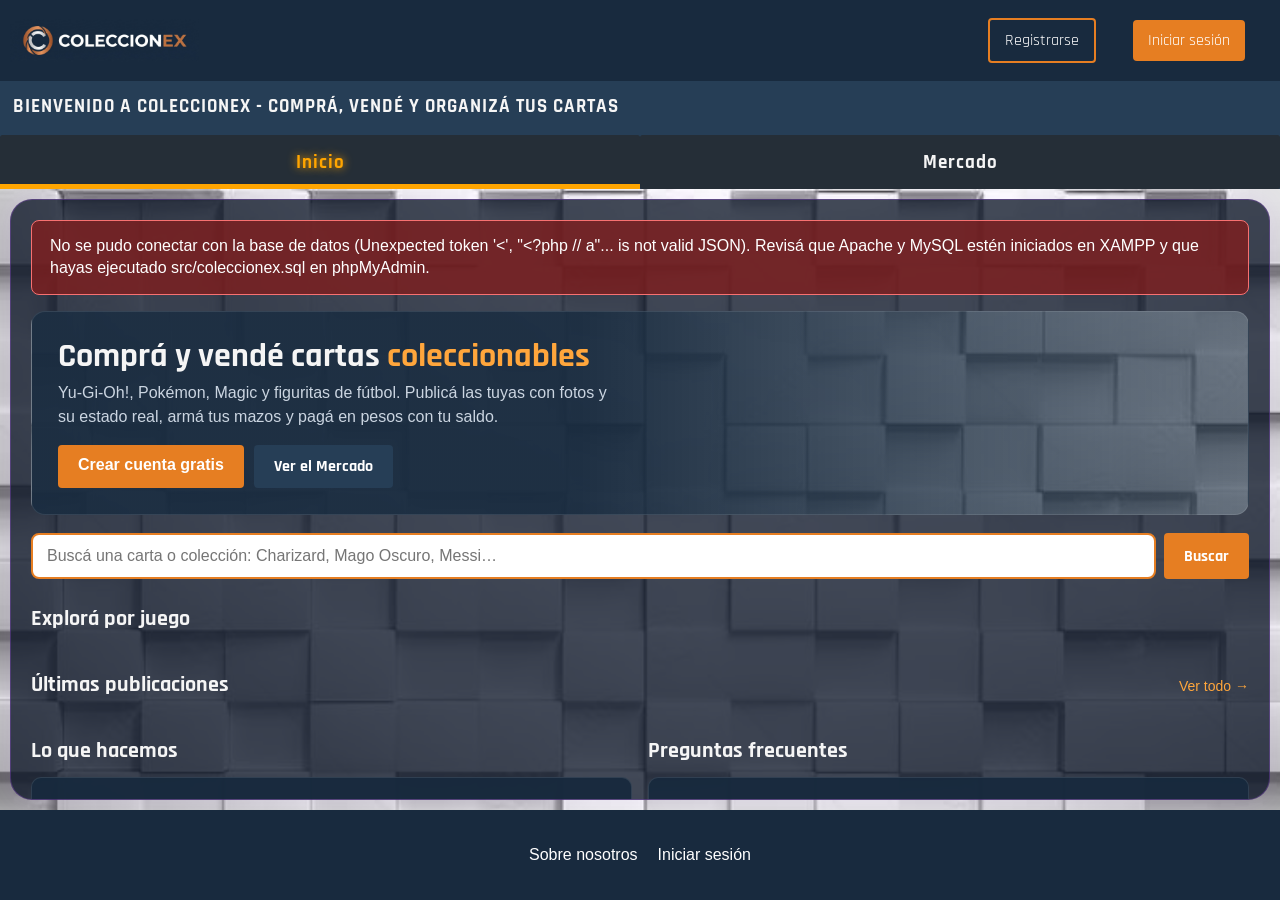
<file: index.html>
<!DOCTYPE html>
<html lang="es">
<head>
    <meta charset="UTF-8">
    <meta name="viewport" content="width=device-width, initial-scale=1.0">
    <title>Coleccionex</title>
    <!-- Tipografia unica de la pagina (titulos) -->
    <link rel="preconnect" href="https://fonts.googleapis.com">
    <link href="https://fonts.googleapis.com/css2?family=Rajdhani:wght@500;700&display=swap" rel="stylesheet">
    <link rel="stylesheet" href="css/Estilos.css">

</head>
<!-- La clase del body cambia a "cliente" o "visitante" segun haya sesion (lo hace app.js) -->
<body class="visitante">
    <div id="contenedor-padre">
        <div id="encabezado">
            <img src="imagenes/imagen_logo.jpg" alt="Logo de Coleccionex">
            <div class="encabezado-derecha">
                <!-- Visitante -->
                <a class="acceso-usuario acceso-secundario solo-visitante" href="paginas/registro.html">Registrarse</a>
                <a class="acceso-usuario solo-visitante" href="paginas/sesion.html">Iniciar sesión</a>
                <!-- Cliente: saldo en pesos (al tocarlo lleva a cargar saldo) -->
                <button type="button" class="chip-saldo solo-cliente" id="btn-saldo" title="Cargar saldo">
                    <small>Tu saldo</small>
                    <strong id="saldo">$ 0,00</strong>
                </button>
                <button type="button" class="acceso-usuario solo-cliente" id="btn-salir">Cerrar sesión</button>
            </div>
        </div>
        <div id="panel-menu">
            <div id="texto-panel">
                <span class="solo-cliente">PANEL DE CLIENTE - BIENVENIDO <span id="saludo">USUARIO</span></span>
                <span class="solo-visitante">BIENVENIDO A COLECCIONEX - COMPRÁ, VENDÉ Y ORGANIZÁ TUS CARTAS</span>
            </div>
            <nav id="menu">
                    <button class="nav-btn activo" data-target="inicio"> Inicio
                    </button>

                    <button class="nav-btn solo-cliente" data-target="perfil"> Mi perfil
                    </button>

                    <button class="nav-btn solo-cliente" data-target="cartas"> Mis cartas / mazos
                    </button>

                    <button class="nav-btn" data-target="mercado"> Mercado
                    </button>

                    <button class="nav-btn solo-cliente" data-target="historial"> Historial
                    </button>

                    <!-- Solo lo ve una cuenta con rol "admin" -->
                    <button class="nav-btn solo-admin" data-target="admin"> Administración
                    </button>
            </nav>
        </div>
        <div id="cuerpo">

            <!-- ================= INICIO ================= -->
            <section id="inicio" class="seccion activa">
                <!-- Aviso si no se puede hablar con PHP (por ejemplo, si se abrio con doble clic) -->
                <div class="aviso-error" id="aviso-conexion" hidden></div>

                <!-- Aviso para completar el perfil antes de comprar -->
                <div class="aviso" id="aviso-perfil" hidden>
                    <span>Completá tu <strong>nombre y teléfono</strong> en Mi perfil para poder comprar y cargar saldo.</span>
                    <button type="button" class="boton" data-ir="perfil">Completar perfil</button>
                </div>

                <!-- Portada: visitante -->
                <div class="portada solo-visitante">
                    <div>
                        <h2>Comprá y vendé cartas <span>coleccionables</span></h2>
                        <p>Yu-Gi-Oh!, Pokémon, Magic y figuritas de fútbol. Publicá las tuyas con fotos y su estado real,
                            armá tus mazos y pagá en pesos con tu saldo.</p>
                        <div class="botones-portada">
                            <a class="boton boton-grande" href="paginas/registro.html">Crear cuenta gratis</a>
                            <button type="button" class="boton boton-grande boton-secundario" data-ir="mercado">Ver el Mercado</button>
                        </div>
                    </div>
                </div>

                <!-- Portada: cliente -->
                <div class="portada solo-cliente">
                    <div>
                        <h2 id="titulo-bienvenida">¡Hola!</h2>
                        <p id="resumen-bienvenida">Cargando…</p>
                    </div>
                    <div class="saldo-grande">
                        <small>Saldo disponible</small>
                        <strong id="saldo-inicio">$ 0,00</strong>
                    </div>
                </div>

                <!-- Buscador: lleva al Mercado con lo que se escribió -->
                <form class="buscador" id="buscador-inicio">
                    <input type="search" name="q" placeholder="Buscá una carta o colección: Charizard, Mago Oscuro, Messi…">
                    <button type="submit" class="boton boton-grande">Buscar</button>
                </form>

                <!-- Accesos rapidos (solo cliente) -->
                <div class="solo-cliente">
                    <h3 class="subtitulo-caja">¿Qué querés hacer?</h3>
                    <div class="accesos">
                        <button type="button" class="acceso btn-publicar">
                            <span class="icono-acceso">+</span>
                            <strong>Publicar carta</strong>
                            <span>Subí una foto y ponela a la venta</span>
                        </button>
                        <button type="button" class="acceso" data-ir="mercado">
                            <span class="icono-acceso">$</span>
                            <strong>Comprar</strong>
                            <span>Buscá en el Mercado</span>
                        </button>
                        <button type="button" class="acceso" id="acceso-saldo">
                            <span class="icono-acceso">↑</span>
                            <strong>Cargar saldo</strong>
                            <span>Mercado Pago, Ualá o Naranja X</span>
                        </button>
                        <button type="button" class="acceso" data-ir="cartas">
                            <span class="icono-acceso">▦</span>
                            <strong>Mis mazos</strong>
                            <span>Organizá tu inventario</span>
                        </button>
                    </div>
                </div>

                <h3 class="subtitulo-caja">Explorá por juego</h3>
                <div class="juegos" id="lista-juegos"></div>

                <h3 class="subtitulo-caja">Últimas publicaciones <button type="button" class="enlace boton-texto" data-ir="mercado">Ver todo →</button></h3>
                <div class="box" id="lista-ultimas"></div>

                <div class="dos-columnas">
                    <div>
                        <h3 class="subtitulo-caja">Lo que hacemos</h3>
                        <div class="caja-oscura">
                            <ul class="lista-ventajas">
                                <li>Cada publicación tiene foto, estado, año, colección, medidas y peso.</li>
                                <li>Pagás con tu saldo en pesos: lo cargás con la billetera que uses.</li>
                                <li>El vendedor recibe el pago al instante (menos 5% de comisión).</li>
                                <li>Si algo no coincide con lo publicado, podés reportar al vendedor.</li>
                                <li>Todas tus compras y ventas quedan en tu historial.</li>
                            </ul>
                        </div>
                    </div>
                    <div>
                        <h3 class="subtitulo-caja">Preguntas frecuentes</h3>
                        <div class="caja-oscura faq">
                            <details>
                                <summary>¿Cómo vendo una carta?</summary>
                                <p>Creá tu cuenta, tocá "Publicar carta", subí una foto y completá estado, año, colección, medidas, peso y precio.</p>
                            </details>
                            <details>
                                <summary>¿Cómo pago?</summary>
                                <p>Con el saldo de tu cuenta. Lo cargás desde Mi perfil con Mercado Pago, Ualá o Naranja X.</p>
                            </details>
                            <details>
                                <summary>¿Qué significa cada estado?</summary>
                                <p>Nuevo: sin uso. Casi nuevo: impecable, quizás sacada del sobre. Muy bueno y Bueno: detalles mínimos o leves.
                                    Usado: marcas de juego visibles. Dañado: dobleces o roturas.</p>
                            </details>
                            <details>
                                <summary>¿Qué pasa si la carta no está como decía?</summary>
                                <p>Desde el detalle de la carta podés reportar al vendedor. Un administrador revisa el caso y puede suspender la cuenta.</p>
                            </details>
                        </div>
                    </div>
                </div>
            </section>

            <!-- ================= MI PERFIL ================= -->
            <section id="perfil" class="seccion">
                <div class="perfil-grilla">
                    <div class="perfil-columna">
                        <div class="caja-oscura">
                            <div class="perfil-cabecera">
                                <div class="avatar" id="perfil-avatar">?</div>
                                <div>
                                    <h2 id="perfil-nombre">Mi perfil</h2>
                                    <p class="pista" id="perfil-usuario"></p>
                                    <p class="perfil-descripcion" id="perfil-descripcion"></p>
                                </div>
                                <button type="button" class="boton boton-secundario" id="btn-editar-perfil">Editar perfil</button>
                            </div>
                            <div class="perfil-datos">
                                <div class="dato"><strong id="dato-cartas">0</strong>cartas en inventario</div>
                                <div class="dato"><strong id="dato-venta">0</strong>publicadas</div>
                                <div class="dato"><strong id="dato-ventas">0</strong>ventas realizadas</div>
                                <div class="dato"><strong id="dato-compras">0</strong>compras</div>
                            </div>

                            <!-- Editar perfil (se muestra al tocar "Editar perfil") -->
                            <form class="form-perfil" id="form-perfil" hidden>
                                <div class="grilla-campos">
                                    <label class="campo"><span>Nombre <span class="obligatorio">*</span></span>
                                        <input type="text" name="nombre" maxlength="80" required autocomplete="given-name"></label>
                                    <label class="campo"><span>Apellido (opcional)</span>
                                        <input type="text" name="apellido" maxlength="80" autocomplete="family-name"></label>
                                    <label class="campo"><span>Teléfono <span class="obligatorio">*</span></span>
                                        <input type="tel" name="telefono" maxlength="30" required placeholder="299 400-1122" autocomplete="tel"></label>
                                    <label class="campo"><span>Correo <span class="obligatorio">*</span></span>
                                        <input type="email" name="correo" required autocomplete="email"></label>
                                    <label class="campo ancho-total"><span>Sobre mí (opcional)</span>
                                        <textarea name="descripcion" maxlength="300" placeholder="Contá qué coleccionás…"></textarea></label>
                                </div>
                                <div class="acciones-form">
                                    <button type="submit" class="boton boton-grande">Guardar cambios</button>
                                    <button type="button" class="boton boton-grande boton-secundario" id="btn-cancelar-perfil">Cancelar</button>
                                </div>
                                <p class="mensaje" id="mensaje-perfil"></p>
                            </form>
                        </div>

                        <div class="caja-oscura">
                            <h3 class="subtitulo-caja" style="margin-top:0">Últimas actividades
                                <button type="button" class="enlace boton-texto" data-ir="historial">Ver todo →</button></h3>
                            <ul class="lista-movimientos" id="lista-actividades"></ul>
                        </div>
                    </div>

                    <!-- Cargar saldo -->
                    <div class="caja-oscura" id="caja-saldo">
                        <h3 class="subtitulo-caja" style="margin-top:0">Cargar saldo</h3>
                        <p class="pista">Saldo actual</p>
                        <div class="precio-grande" id="saldo-perfil">$ 0,00</div>
                        <form id="form-saldo">
                            <p class="pista">Método de pago</p>
                            <div class="metodos">
                                <label class="metodo"><input type="radio" name="metodo" value="Mercado Pago" checked><span>Mercado Pago</span></label>
                                <label class="metodo"><input type="radio" name="metodo" value="Ualá"><span>Ualá</span></label>
                                <label class="metodo"><input type="radio" name="metodo" value="Naranja X"><span>Naranja X</span></label>
                            </div>
                            <label class="campo"><span>Monto en pesos</span>
                                <input type="number" name="monto" min="500" max="1000000" step="0.01" placeholder="Mínimo $ 500" required></label>
                            <div class="montos-rapidos" id="montos-rapidos">
                                <button type="button" data-monto="5000">$ 5.000</button>
                                <button type="button" data-monto="10000">$ 10.000</button>
                                <button type="button" data-monto="50000">$ 50.000</button>
                                <button type="button" data-monto="100000">$ 100.000</button>
                            </div>
                            <button type="submit" class="boton boton-grande" style="width:100%">Cargar saldo</button>
                            <p class="pista">Proyecto escolar: el pago es simulado, no se cobra dinero real.</p>
                            <p class="mensaje" id="mensaje-saldo"></p>
                        </form>
                    </div>
                </div>
            </section>

            <!-- ================= MIS CARTAS / MAZOS ================= -->
                <section id="cartas" class="seccion">
                    <div id="estilos-cartas">
                        <div id="mazos"><!-- 1 lateral izquierda, ocupa todo el largo del cuerpo pero menos de la mitad del ancho del cuerpo-->
                            <div class="texto-titulo">MIS MAZOS</div>
                            <!-- Formulario para crear un mazo nuevo -->
                            <form id="form-mazo" class="form-linea">
                                <input type="text" name="nombre" placeholder="Nombre del mazo nuevo" maxlength="60" required>
                                <button type="submit" class="boton">Crear</button>
                            </form>
                            <p class="mensaje" id="mensaje-mazo"></p>
                            <!-- Aca JavaScript dibuja un .coleccion-mazos por cada mazo -->
                            <div class="contenido-caja" id="lista-mazos"></div>

                        </div>
                        <div id="detalles-mazo">
                            <div class="texto-titulo">DETALLES DEL MAZO</div>
                            <div class="contenido-caja" id="contenido-detalle"></div>

                        </div>
                        <div id="historial-cartas">
                            <div class="texto-titulo titulo-con-boton">
                                <span id="total-cartas">MI INVENTARIO</span>
                                <button type="button" class="boton btn-publicar">+ Subir carta</button>
                            </div>
                            <!-- .box = contenedor, JavaScript agrega un .card-box por carta -->
                            <div class="contenido-caja">
                                <div class="box" id="lista-inventario"></div>
                            </div>

                        </div>
                        <div id="cartas-sin-mazo">
                            <div class="texto-titulo">CARTAS SIN MAZOS</div>
                            <div class="contenido-caja">
                                <div class="box box-columna" id="lista-sin-mazo"></div>
                            </div>

                        </div>
                    </div>
                </section>

            <!-- ================= MERCADO ================= -->
                <section id="mercado" class="seccion">
                    <div class="mercado-cabecera">
                        <div>
                            <h2 class="titulo-seccion">Mercado</h2>
                            <p class="subtitulo-seccion">Cartas publicadas por la comunidad. Precios en pesos argentinos.</p>
                        </div>
                        <button type="button" class="boton boton-grande btn-publicar">+ Publicar carta</button>
                    </div>

                    <!-- Filtros: cada cambio vuelve a pedir las publicaciones a PHP -->
                    <form class="filtros" id="filtros">
                        <input type="search" name="q" placeholder="Buscar por nombre o colección…">
                        <select name="juego" id="filtro-juego">
                            <option value="">Todos los juegos</option>
                        </select>
                        <select name="coleccion" id="filtro-coleccion">
                            <option value="">Todas las colecciones</option>
                        </select>
                        <select name="estado" class="select-estado">
                            <option value="">Cualquier estado</option>
                        </select>
                        <select name="orden">
                            <option value="recientes">Más recientes</option>
                            <option value="precio-asc">Menor precio</option>
                            <option value="precio-desc">Mayor precio</option>
                        </select>
                        <input type="number" name="anio" min="1900" max="2100" placeholder="Año">
                        <div class="precios">
                            <input type="number" name="min" min="0" placeholder="$ mín.">
                            <input type="number" name="max" min="0" placeholder="$ máx.">
                        </div>
                        <button type="reset" class="boton boton-secundario">Limpiar filtros</button>
                    </form>

                    <div class="resultados">
                        <span id="texto-resultados"></span>
                    </div>
                    <!-- Visitante: solo ve algunas -->
                    <div class="aviso solo-visitante" id="aviso-limitado" hidden>
                        <span id="texto-limitado">Iniciá sesión para ver todas las publicaciones.</span>
                        <a class="boton" href="paginas/sesion.html">Iniciar sesión</a>
                    </div>
                    <div class="box" id="lista-mercado"></div>
                </section>

            <!-- ================= HISTORIAL ================= -->
                <section id="historial" class="seccion">
                    <h2 class="titulo-seccion">Historial de transacciones</h2>
                    <p class="subtitulo-seccion">Revisá todas tus compras, ventas y cargas de saldo en un solo lugar.</p>

                    <div class="resumen">
                        <div class="dato"><strong id="total-gastado">$ 0</strong>gastado en compras</div>
                        <div class="dato"><strong id="total-ganado">$ 0</strong>cobrado por ventas</div>
                        <div class="dato"><strong id="total-cargado">$ 0</strong>saldo cargado</div>
                    </div>

                    <div class="pestanas" id="pestanas-historial">
                        <button type="button" class="pestana activa" data-tipo="">Todas</button>
                        <button type="button" class="pestana" data-tipo="compra">Compras</button>
                        <button type="button" class="pestana" data-tipo="venta">Ventas</button>
                        <button type="button" class="pestana" data-tipo="recarga">Cargas de saldo</button>
                    </div>
                    <div class="caja-oscura">
                        <ul class="lista-movimientos" id="lista-historial"></ul>
                    </div>
                </section>

            <!-- ================= PANEL DE ADMINISTRADOR ================= -->
                <section id="admin" class="seccion">
                    <h2 class="titulo-seccion">Panel de administración</h2>
                    <p class="subtitulo-seccion">Revisá los reportes de la comunidad, inspeccioná cuentas y aplicá sanciones.</p>

                    <div class="perfil-datos admin-resumen">
                        <div class="dato"><strong id="admin-pendientes">0</strong>reportes pendientes</div>
                        <div class="dato"><strong id="admin-revisados">0</strong>reportes revisados</div>
                        <div class="dato"><strong id="admin-baneados">0</strong>cuentas baneadas</div>
                        <div class="dato"><strong id="admin-clientes">0</strong>clientes registrados</div>
                    </div>

                    <div class="admin-grilla">
                        <div>
                            <h3 class="subtitulo-caja">Bandeja de reportes</h3>
                            <div class="pestanas" id="pestanas-reportes">
                                <button type="button" class="pestana activa" data-estado="pendiente">Pendientes</button>
                                <button type="button" class="pestana" data-estado="revisado">Revisados</button>
                                <button type="button" class="pestana" data-estado="">Todos</button>
                            </div>
                            <div id="lista-reportes"></div>
                        </div>
                        <div>
                            <h3 class="subtitulo-caja">Usuarios</h3>
                            <form class="buscador buscador-chico" id="buscador-usuarios">
                                <input type="search" name="q" placeholder="Buscar por usuario, nombre o correo…">
                            </form>
                            <div class="caja-oscura">
                                <ul class="lista-usuarios" id="lista-usuarios"></ul>
                            </div>
                        </div>
                    </div>
                </section>

        </div>
        <footer id="pie">
            <a href="paginas/sobre-nosotros.html">Sobre nosotros</a>
            <a href="#historial" class="solo-cliente">Historial de transacciones</a>
            <a href="paginas/sesion.html" class="solo-visitante">Iniciar sesión</a>
        </footer>
    </div>

    <!-- ================= VENTANA: DETALLE DE UNA CARTA ================= -->
    <dialog id="modal-carta" class="modal">
        <button type="button" class="cerrar-modal" aria-label="Cerrar">×</button>
        <div class="detalle-carta">
            <div class="foto-grande" id="detalle-foto"></div>
            <div>
                <h2 id="detalle-nombre"></h2>
                <p class="pista" id="detalle-coleccion"></p>
                <div class="etiquetas" id="detalle-etiquetas"></div>
                <div class="ficha">
                    <div><small>Estado</small><span id="detalle-estado"></span></div>
                    <div><small>Año</small><span id="detalle-anio"></span></div>
                    <div><small>Medidas</small><span id="detalle-medidas"></span></div>
                    <div><small>Peso</small><span id="detalle-peso"></span></div>
                </div>
                <p id="detalle-descripcion"></p>
                <p class="pista" id="detalle-vendedor"></p>
                <div class="precio-grande" id="detalle-precio"></div>

                <!-- Las acciones cambian segun quien mira la carta (las arma app.js) -->
                <div id="detalle-acciones"></div>
                <p class="mensaje" id="detalle-mensaje"></p>
            </div>
        </div>
    </dialog>

    <!-- ================= VENTANA: PUBLICAR / SUBIR CARTA ================= -->
    <dialog id="modal-publicar" class="modal">
        <button type="button" class="cerrar-modal" aria-label="Cerrar">×</button>
        <h2>Publicar carta</h2>
        <p class="pista">Los campos con <span class="obligatorio">*</span> son obligatorios.</p>

        <!-- enctype multipart: el formulario lleva un archivo (la foto) -->
        <form id="form-publicar" enctype="multipart/form-data">
            <div class="publicar">
                <div class="selector-foto">
                    <label class="foto-grande" id="vista-foto" for="input-foto">Tocá para elegir una foto <span class="obligatorio">*</span></label>
                    <input type="file" id="input-foto" name="foto" accept="image/jpeg,image/png,image/webp" required>
                    <p class="pista">JPG, PNG o WEBP, hasta 3 MB.</p>
                </div>

                <div class="grilla-campos">
                    <label class="campo ancho-total"><span>Nombre de la carta <span class="obligatorio">*</span></span>
                        <input type="text" name="nombre" maxlength="100" required placeholder="Ej: Dragón Blanco de Ojos Azules"></label>
                    <label class="campo"><span>Colección <span class="obligatorio">*</span></span>
                        <select name="coleccion_id" id="select-coleccion" required></select></label>
                    <label class="campo"><span>Estado <span class="obligatorio">*</span></span>
                        <select name="estado" class="select-estado" required></select></label>
                    <label class="campo" data-nueva-coleccion hidden><span>Juego <span class="obligatorio">*</span></span>
                        <input type="text" name="nuevo_juego" maxlength="50" placeholder="Ej: Dragon Ball"></label>
                    <label class="campo" data-nueva-coleccion hidden><span>Nombre de la colección <span class="obligatorio">*</span></span>
                        <input type="text" name="nueva_coleccion" maxlength="100" placeholder="Ej: Super Card Game"></label>
                    <label class="campo"><span>Año de lanzamiento <span class="obligatorio">*</span></span>
                        <input type="number" name="anio" min="1900" max="2100" required placeholder="2002"></label>
                    <label class="campo"><span>Medidas <span class="obligatorio">*</span></span>
                        <input type="text" name="medidas" maxlength="30" required placeholder="5,9 x 8,6 cm"></label>
                    <label class="campo"><span>Peso <span class="obligatorio">*</span></span>
                        <input type="text" name="peso" maxlength="20" required placeholder="2 g"></label>
                    <label class="campo ancho-total"><span>Descripción (opcional)</span>
                        <textarea name="descripcion" maxlength="500" placeholder="Contá detalles: marcas, si estuvo en funda…"></textarea></label>
                    <label class="check ancho-total"><input type="checkbox" name="publicar" value="1" id="check-publicar" checked> Publicar a la venta en el Mercado</label>
                    <label class="campo" id="campo-precio"><span>Precio en pesos <span class="obligatorio">*</span></span>
                        <input type="number" name="precio" id="input-precio" min="1" step="0.01" placeholder="15000"></label>
                </div>

                <div class="resumen-publicacion caja-oscura">
                    <strong>Resumen</strong>
                    <div class="fila"><span>Precio de venta</span><span id="resumen-precio">$ 0,00</span></div>
                    <div class="fila"><span>Comisión (5%)</span><span id="resumen-comision">$ 0,00</span></div>
                    <div class="total-recibir">Total a recibir<strong id="resumen-total">$ 0,00</strong></div>
                    <strong>Tips para vender mejor</strong>
                    <ul class="tips">
                        <li>Fotos claras y con buena luz.</li>
                        <li>Sé preciso con el estado.</li>
                        <li>Completá todos los datos.</li>
                        <li>Un buen precio atrae compradores.</li>
                    </ul>
                </div>
            </div>
            <div class="detalle-acciones" style="justify-content:flex-end">
                <button type="button" class="boton boton-secundario cerrar-form">Cancelar</button>
                <button type="submit" class="boton boton-grande" id="btn-enviar-publicar">Publicar carta</button>
            </div>
            <p class="mensaje" id="mensaje-publicar"></p>
        </form>
    </dialog>

    <!-- ================= VENTANA: INSPECCIONAR USUARIO (administrador) ================= -->
    <dialog id="modal-usuario" class="modal">
        <button type="button" class="cerrar-modal" aria-label="Cerrar">×</button>
        <div class="perfil-cabecera">
            <div class="avatar" id="inspeccion-avatar">?</div>
            <div>
                <h2 id="inspeccion-nombre"></h2>
                <p class="pista" id="inspeccion-datos"></p>
                <div class="etiquetas" id="inspeccion-etiquetas"></div>
            </div>
            <div id="inspeccion-acciones"></div>
        </div>
        <div class="perfil-datos" id="inspeccion-numeros"></div>

        <h3 class="subtitulo-caja">Reportes recibidos</h3>
        <ul class="lista-reportes-chica" id="inspeccion-reportes"></ul>

        <h3 class="subtitulo-caja">Historial reciente</h3>
        <ul class="lista-movimientos" id="inspeccion-historial"></ul>

        <h3 class="subtitulo-caja">Cartas</h3>
        <div class="box" id="inspeccion-cartas"></div>
    </dialog>

    <!-- Aviso que aparece abajo unos segundos ("Compraste…") -->
    <div class="toast" id="toast" role="status"></div>


    <script src="js/funciones.js" defer></script>
    <script src="js/app.js" defer></script>
</body>
</html>
</file>
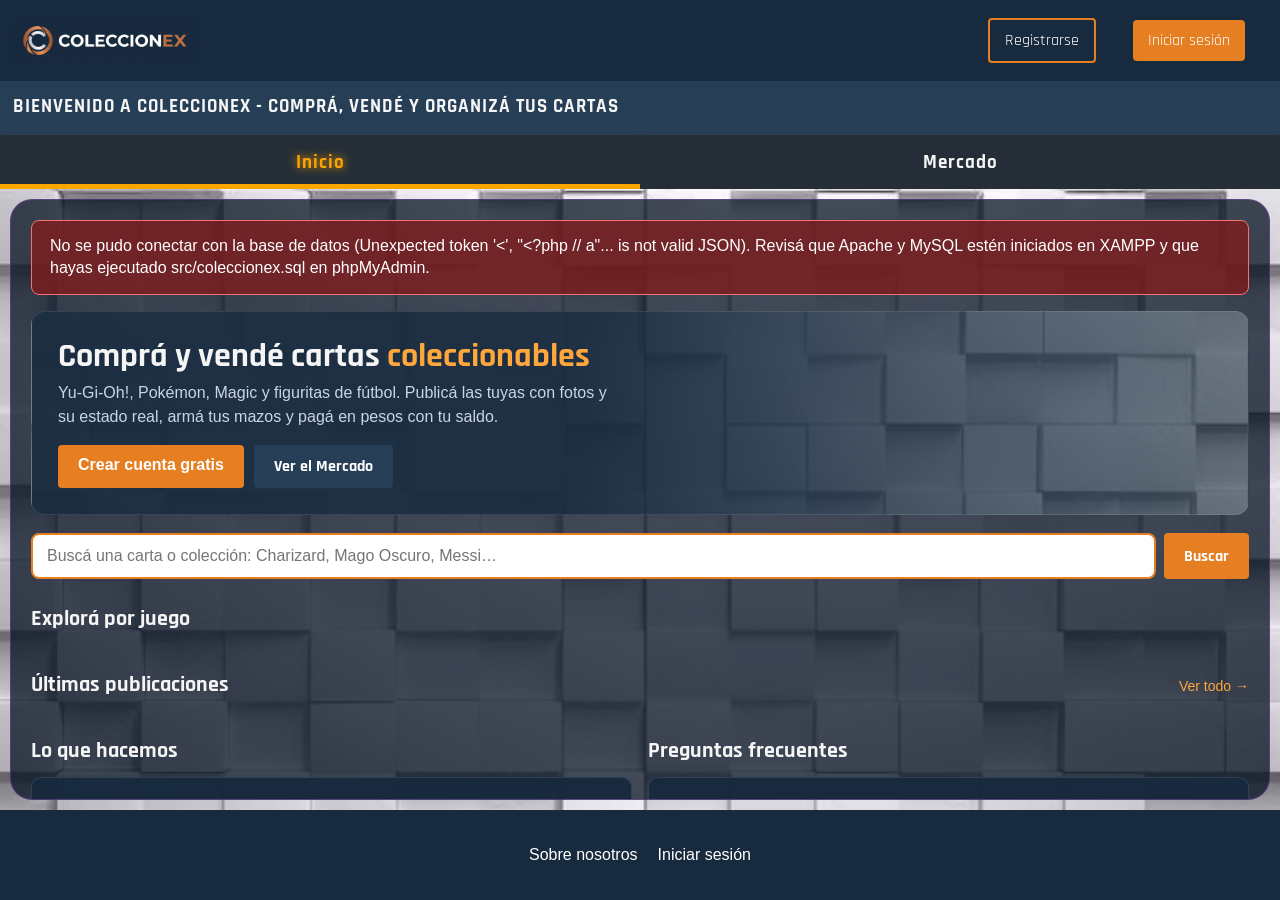
<file: Coleccionex/index.html>
<!DOCTYPE html>
<html lang="es">
<head>
    <meta charset="UTF-8">
    <meta name="viewport" content="width=device-width, initial-scale=1.0">
    <title>Coleccionex</title>
    <!-- Tipografia unica de la pagina (titulos) -->
    <link rel="preconnect" href="https://fonts.googleapis.com">
    <link href="https://fonts.googleapis.com/css2?family=Rajdhani:wght@500;700&display=swap" rel="stylesheet">
    <link rel="stylesheet" href="css/Estilos.css">

</head>
<!-- La clase del body cambia a "cliente" o "visitante" segun haya sesion (lo hace app.js) -->
<body class="visitante">
    <div id="contenedor-padre">
        <div id="encabezado">
            <img src="imagenes/imagen_logo.jpg" alt="Logo de Coleccionex">
            <div class="encabezado-derecha">
                <!-- Visitante -->
                <a class="acceso-usuario acceso-secundario solo-visitante" href="paginas/registro.html">Registrarse</a>
                <a class="acceso-usuario solo-visitante" href="paginas/sesion.html">Iniciar sesión</a>
                <!-- Cliente: saldo en pesos (al tocarlo lleva a cargar saldo) -->
                <button type="button" class="chip-saldo solo-cliente" id="btn-saldo" title="Cargar saldo">
                    <small>Tu saldo</small>
                    <strong id="saldo">$ 0,00</strong>
                </button>
                <button type="button" class="acceso-usuario solo-cliente" id="btn-salir">Cerrar sesión</button>
            </div>
        </div>
        <div id="panel-menu">
            <div id="texto-panel">
                <span class="solo-cliente">PANEL DE CLIENTE - BIENVENIDO <span id="saludo">USUARIO</span></span>
                <span class="solo-visitante">BIENVENIDO A COLECCIONEX - COMPRÁ, VENDÉ Y ORGANIZÁ TUS CARTAS</span>
            </div>
            <nav id="menu">
                    <button class="nav-btn activo" data-target="inicio"> Inicio
                    </button>

                    <button class="nav-btn solo-cliente" data-target="perfil"> Mi perfil
                    </button>

                    <button class="nav-btn solo-cliente" data-target="cartas"> Mis cartas / mazos
                    </button>

                    <button class="nav-btn" data-target="mercado"> Mercado
                    </button>

                    <button class="nav-btn solo-cliente" data-target="historial"> Historial
                    </button>
            </nav>
        </div>
        <div id="cuerpo">

            <!-- ================= INICIO ================= -->
            <section id="inicio" class="seccion activa">
                <!-- Aviso si no se puede hablar con PHP (por ejemplo, si se abrio con doble clic) -->
                <div class="aviso-error" id="aviso-conexion" hidden></div>

                <!-- Aviso para completar el perfil antes de comprar -->
                <div class="aviso" id="aviso-perfil" hidden>
                    <span>Completá tu <strong>nombre y teléfono</strong> en Mi perfil para poder comprar y cargar saldo.</span>
                    <button type="button" class="boton" data-ir="perfil">Completar perfil</button>
                </div>

                <!-- Portada: visitante -->
                <div class="portada solo-visitante">
                    <div>
                        <h2>Comprá y vendé cartas <span>coleccionables</span></h2>
                        <p>Yu-Gi-Oh!, Pokémon, Magic y figuritas de fútbol. Publicá las tuyas con fotos y su estado real,
                            armá tus mazos y pagá en pesos con tu saldo.</p>
                        <div class="botones-portada">
                            <a class="boton boton-grande" href="paginas/registro.html">Crear cuenta gratis</a>
                            <button type="button" class="boton boton-grande boton-secundario" data-ir="mercado">Ver el Mercado</button>
                        </div>
                    </div>
                </div>

                <!-- Portada: cliente -->
                <div class="portada solo-cliente">
                    <div>
                        <h2 id="titulo-bienvenida">¡Hola!</h2>
                        <p id="resumen-bienvenida">Cargando…</p>
                    </div>
                    <div class="saldo-grande">
                        <small>Saldo disponible</small>
                        <strong id="saldo-inicio">$ 0,00</strong>
                    </div>
                </div>

                <!-- Buscador: lleva al Mercado con lo que se escribió -->
                <form class="buscador" id="buscador-inicio">
                    <input type="search" name="q" placeholder="Buscá una carta o colección: Charizard, Mago Oscuro, Messi…">
                    <button type="submit" class="boton boton-grande">Buscar</button>
                </form>

                <!-- Accesos rapidos (solo cliente) -->
                <div class="solo-cliente">
                    <h3 class="subtitulo-caja">¿Qué querés hacer?</h3>
                    <div class="accesos">
                        <button type="button" class="acceso btn-publicar">
                            <span class="icono-acceso">+</span>
                            <strong>Publicar carta</strong>
                            <span>Subí una foto y ponela a la venta</span>
                        </button>
                        <button type="button" class="acceso" data-ir="mercado">
                            <span class="icono-acceso">$</span>
                            <strong>Comprar</strong>
                            <span>Buscá en el Mercado</span>
                        </button>
                        <button type="button" class="acceso" id="acceso-saldo">
                            <span class="icono-acceso">↑</span>
                            <strong>Cargar saldo</strong>
                            <span>Mercado Pago, Ualá o Naranja X</span>
                        </button>
                        <button type="button" class="acceso" data-ir="cartas">
                            <span class="icono-acceso">▦</span>
                            <strong>Mis mazos</strong>
                            <span>Organizá tu inventario</span>
                        </button>
                    </div>
                </div>

                <h3 class="subtitulo-caja">Explorá por juego</h3>
                <div class="juegos" id="lista-juegos"></div>

                <h3 class="subtitulo-caja">Últimas publicaciones <button type="button" class="enlace boton-texto" data-ir="mercado">Ver todo →</button></h3>
                <div class="box" id="lista-ultimas"></div>

                <div class="dos-columnas">
                    <div>
                        <h3 class="subtitulo-caja">Lo que hacemos</h3>
                        <div class="caja-oscura">
                            <ul class="lista-ventajas">
                                <li>Cada publicación tiene foto, estado, año, colección, medidas y peso.</li>
                                <li>Pagás con tu saldo en pesos: lo cargás con la billetera que uses.</li>
                                <li>El vendedor recibe el pago al instante (menos 5% de comisión).</li>
                                <li>Si algo no coincide con lo publicado, podés reportar al vendedor.</li>
                                <li>Todas tus compras y ventas quedan en tu historial.</li>
                            </ul>
                        </div>
                    </div>
                    <div>
                        <h3 class="subtitulo-caja">Preguntas frecuentes</h3>
                        <div class="caja-oscura faq">
                            <details>
                                <summary>¿Cómo vendo una carta?</summary>
                                <p>Creá tu cuenta, tocá "Publicar carta", subí una foto y completá estado, año, colección, medidas, peso y precio.</p>
                            </details>
                            <details>
                                <summary>¿Cómo pago?</summary>
                                <p>Con el saldo de tu cuenta. Lo cargás desde Mi perfil con Mercado Pago, Ualá o Naranja X.</p>
                            </details>
                            <details>
                                <summary>¿Qué significa cada estado?</summary>
                                <p>Nuevo: sin uso. Casi nuevo: impecable, quizás sacada del sobre. Muy bueno y Bueno: detalles mínimos o leves.
                                    Usado: marcas de juego visibles. Dañado: dobleces o roturas.</p>
                            </details>
                            <details>
                                <summary>¿Qué pasa si la carta no está como decía?</summary>
                                <p>Desde el detalle de la carta podés reportar al vendedor. Un administrador revisa el caso y puede suspender la cuenta.</p>
                            </details>
                        </div>
                    </div>
                </div>
            </section>

            <!-- ================= MI PERFIL ================= -->
            <section id="perfil" class="seccion">
                <div class="perfil-grilla">
                    <div class="perfil-columna">
                        <div class="caja-oscura">
                            <div class="perfil-cabecera">
                                <div class="avatar" id="perfil-avatar">?</div>
                                <div>
                                    <h2 id="perfil-nombre">Mi perfil</h2>
                                    <p class="pista" id="perfil-usuario"></p>
                                    <p class="perfil-descripcion" id="perfil-descripcion"></p>
                                </div>
                                <button type="button" class="boton boton-secundario" id="btn-editar-perfil">Editar perfil</button>
                            </div>
                            <div class="perfil-datos">
                                <div class="dato"><strong id="dato-cartas">0</strong>cartas en inventario</div>
                                <div class="dato"><strong id="dato-venta">0</strong>publicadas</div>
                                <div class="dato"><strong id="dato-ventas">0</strong>ventas realizadas</div>
                                <div class="dato"><strong id="dato-compras">0</strong>compras</div>
                            </div>

                            <!-- Editar perfil (se muestra al tocar "Editar perfil") -->
                            <form class="form-perfil" id="form-perfil" hidden>
                                <div class="grilla-campos">
                                    <label class="campo"><span>Nombre <span class="obligatorio">*</span></span>
                                        <input type="text" name="nombre" maxlength="80" required autocomplete="given-name"></label>
                                    <label class="campo"><span>Apellido (opcional)</span>
                                        <input type="text" name="apellido" maxlength="80" autocomplete="family-name"></label>
                                    <label class="campo"><span>Teléfono <span class="obligatorio">*</span></span>
                                        <input type="tel" name="telefono" maxlength="30" required placeholder="299 400-1122" autocomplete="tel"></label>
                                    <label class="campo"><span>Correo <span class="obligatorio">*</span></span>
                                        <input type="email" name="correo" required autocomplete="email"></label>
                                    <label class="campo ancho-total"><span>Sobre mí (opcional)</span>
                                        <textarea name="descripcion" maxlength="300" placeholder="Contá qué coleccionás…"></textarea></label>
                                </div>
                                <div class="acciones-form">
                                    <button type="submit" class="boton boton-grande">Guardar cambios</button>
                                    <button type="button" class="boton boton-grande boton-secundario" id="btn-cancelar-perfil">Cancelar</button>
                                </div>
                                <p class="mensaje" id="mensaje-perfil"></p>
                            </form>
                        </div>

                        <div class="caja-oscura">
                            <h3 class="subtitulo-caja" style="margin-top:0">Últimas actividades
                                <button type="button" class="enlace boton-texto" data-ir="historial">Ver todo →</button></h3>
                            <ul class="lista-movimientos" id="lista-actividades"></ul>
                        </div>
                    </div>

                    <!-- Cargar saldo -->
                    <div class="caja-oscura" id="caja-saldo">
                        <h3 class="subtitulo-caja" style="margin-top:0">Cargar saldo</h3>
                        <p class="pista">Saldo actual</p>
                        <div class="precio-grande" id="saldo-perfil">$ 0,00</div>
                        <form id="form-saldo">
                            <p class="pista">Método de pago</p>
                            <div class="metodos">
                                <label class="metodo"><input type="radio" name="metodo" value="Mercado Pago" checked><span>Mercado Pago</span></label>
                                <label class="metodo"><input type="radio" name="metodo" value="Ualá"><span>Ualá</span></label>
                                <label class="metodo"><input type="radio" name="metodo" value="Naranja X"><span>Naranja X</span></label>
                            </div>
                            <label class="campo"><span>Monto en pesos</span>
                                <input type="number" name="monto" min="500" max="1000000" step="0.01" placeholder="Mínimo $ 500" required></label>
                            <div class="montos-rapidos" id="montos-rapidos">
                                <button type="button" data-monto="5000">$ 5.000</button>
                                <button type="button" data-monto="10000">$ 10.000</button>
                                <button type="button" data-monto="50000">$ 50.000</button>
                                <button type="button" data-monto="100000">$ 100.000</button>
                            </div>
                            <button type="submit" class="boton boton-grande" style="width:100%">Cargar saldo</button>
                            <p class="pista">Proyecto escolar: el pago es simulado, no se cobra dinero real.</p>
                            <p class="mensaje" id="mensaje-saldo"></p>
                        </form>
                    </div>
                </div>
            </section>

            <!-- ================= MIS CARTAS / MAZOS ================= -->
                <section id="cartas" class="seccion">
                    <div id="estilos-cartas">
                        <div id="mazos"><!-- 1 lateral izquierda, ocupa todo el largo del cuerpo pero menos de la mitad del ancho del cuerpo-->
                            <div class="texto-titulo">MIS MAZOS</div>
                            <!-- Formulario para crear un mazo nuevo -->
                            <form id="form-mazo" class="form-linea">
                                <input type="text" name="nombre" placeholder="Nombre del mazo nuevo" maxlength="60" required>
                                <button type="submit" class="boton">Crear</button>
                            </form>
                            <p class="mensaje" id="mensaje-mazo"></p>
                            <!-- Aca JavaScript dibuja un .coleccion-mazos por cada mazo -->
                            <div class="contenido-caja" id="lista-mazos"></div>

                        </div>
                        <div id="detalles-mazo">
                            <div class="texto-titulo">DETALLES DEL MAZO</div>
                            <div class="contenido-caja" id="contenido-detalle"></div>

                        </div>
                        <div id="historial-cartas">
                            <div class="texto-titulo titulo-con-boton">
                                <span id="total-cartas">MI INVENTARIO</span>
                                <button type="button" class="boton btn-publicar">+ Subir carta</button>
                            </div>
                            <!-- .box = contenedor, JavaScript agrega un .card-box por carta -->
                            <div class="contenido-caja">
                                <div class="box" id="lista-inventario"></div>
                            </div>

                        </div>
                        <div id="cartas-sin-mazo">
                            <div class="texto-titulo">CARTAS SIN MAZOS</div>
                            <div class="contenido-caja">
                                <div class="box box-columna" id="lista-sin-mazo"></div>
                            </div>

                        </div>
                    </div>
                </section>

            <!-- ================= MERCADO ================= -->
                <section id="mercado" class="seccion">
                    <div class="mercado-cabecera">
                        <div>
                            <h2 class="titulo-seccion">Mercado</h2>
                            <p class="subtitulo-seccion">Cartas publicadas por la comunidad. Precios en pesos argentinos.</p>
                        </div>
                        <button type="button" class="boton boton-grande btn-publicar">+ Publicar carta</button>
                    </div>

                    <!-- Filtros: cada cambio vuelve a pedir las publicaciones a PHP -->
                    <form class="filtros" id="filtros">
                        <input type="search" name="q" placeholder="Buscar por nombre o colección…">
                        <select name="juego" id="filtro-juego">
                            <option value="">Todos los juegos</option>
                        </select>
                        <select name="coleccion" id="filtro-coleccion">
                            <option value="">Todas las colecciones</option>
                        </select>
                        <select name="estado" class="select-estado">
                            <option value="">Cualquier estado</option>
                        </select>
                        <select name="orden">
                            <option value="recientes">Más recientes</option>
                            <option value="precio-asc">Menor precio</option>
                            <option value="precio-desc">Mayor precio</option>
                        </select>
                        <input type="number" name="anio" min="1900" max="2100" placeholder="Año">
                        <div class="precios">
                            <input type="number" name="min" min="0" placeholder="$ mín.">
                            <input type="number" name="max" min="0" placeholder="$ máx.">
                        </div>
                        <button type="reset" class="boton boton-secundario">Limpiar filtros</button>
                    </form>

                    <div class="resultados">
                        <span id="texto-resultados"></span>
                    </div>
                    <!-- Visitante: solo ve algunas -->
                    <div class="aviso solo-visitante" id="aviso-limitado" hidden>
                        <span id="texto-limitado">Iniciá sesión para ver todas las publicaciones.</span>
                        <a class="boton" href="paginas/sesion.html">Iniciar sesión</a>
                    </div>
                    <div class="box" id="lista-mercado"></div>
                </section>

            <!-- ================= HISTORIAL ================= -->
                <section id="historial" class="seccion">
                    <h2 class="titulo-seccion">Historial de transacciones</h2>
                    <p class="subtitulo-seccion">Revisá todas tus compras, ventas y cargas de saldo en un solo lugar.</p>

                    <div class="resumen">
                        <div class="dato"><strong id="total-gastado">$ 0</strong>gastado en compras</div>
                        <div class="dato"><strong id="total-ganado">$ 0</strong>cobrado por ventas</div>
                        <div class="dato"><strong id="total-cargado">$ 0</strong>saldo cargado</div>
                    </div>

                    <div class="pestanas" id="pestanas-historial">
                        <button type="button" class="pestana activa" data-tipo="">Todas</button>
                        <button type="button" class="pestana" data-tipo="compra">Compras</button>
                        <button type="button" class="pestana" data-tipo="venta">Ventas</button>
                        <button type="button" class="pestana" data-tipo="recarga">Cargas de saldo</button>
                    </div>
                    <div class="caja-oscura">
                        <ul class="lista-movimientos" id="lista-historial"></ul>
                    </div>
                </section>

        </div>
        <footer id="pie">
            <a href="paginas/sobre-nosotros.html">Sobre nosotros</a>
            <a href="#historial" class="solo-cliente">Historial de transacciones</a>
            <a href="paginas/sesion.html" class="solo-visitante">Iniciar sesión</a>
        </footer>
    </div>

    <!-- ================= VENTANA: DETALLE DE UNA CARTA ================= -->
    <dialog id="modal-carta" class="modal">
        <button type="button" class="cerrar-modal" aria-label="Cerrar">×</button>
        <div class="detalle-carta">
            <div class="foto-grande" id="detalle-foto"></div>
            <div>
                <h2 id="detalle-nombre"></h2>
                <p class="pista" id="detalle-coleccion"></p>
                <div class="etiquetas" id="detalle-etiquetas"></div>
                <div class="ficha">
                    <div><small>Estado</small><span id="detalle-estado"></span></div>
                    <div><small>Año</small><span id="detalle-anio"></span></div>
                    <div><small>Medidas</small><span id="detalle-medidas"></span></div>
                    <div><small>Peso</small><span id="detalle-peso"></span></div>
                </div>
                <p id="detalle-descripcion"></p>
                <p class="pista" id="detalle-vendedor"></p>
                <div class="precio-grande" id="detalle-precio"></div>

                <!-- Las acciones cambian segun quien mira la carta (las arma app.js) -->
                <div id="detalle-acciones"></div>
                <p class="mensaje" id="detalle-mensaje"></p>
            </div>
        </div>
    </dialog>

    <!-- ================= VENTANA: PUBLICAR / SUBIR CARTA ================= -->
    <dialog id="modal-publicar" class="modal">
        <button type="button" class="cerrar-modal" aria-label="Cerrar">×</button>
        <h2>Publicar carta</h2>
        <p class="pista">Los campos con <span class="obligatorio">*</span> son obligatorios.</p>

        <!-- enctype multipart: el formulario lleva un archivo (la foto) -->
        <form id="form-publicar" enctype="multipart/form-data">
            <div class="publicar">
                <div class="selector-foto">
                    <label class="foto-grande" id="vista-foto" for="input-foto">Tocá para elegir una foto <span class="obligatorio">*</span></label>
                    <input type="file" id="input-foto" name="foto" accept="image/jpeg,image/png,image/webp" required>
                    <p class="pista">JPG, PNG o WEBP, hasta 3 MB.</p>
                </div>

                <div class="grilla-campos">
                    <label class="campo ancho-total"><span>Nombre de la carta <span class="obligatorio">*</span></span>
                        <input type="text" name="nombre" maxlength="100" required placeholder="Ej: Dragón Blanco de Ojos Azules"></label>
                    <label class="campo"><span>Colección <span class="obligatorio">*</span></span>
                        <select name="coleccion_id" id="select-coleccion" required></select></label>
                    <label class="campo"><span>Estado <span class="obligatorio">*</span></span>
                        <select name="estado" class="select-estado" required></select></label>
                    <label class="campo" data-nueva-coleccion hidden><span>Juego <span class="obligatorio">*</span></span>
                        <input type="text" name="nuevo_juego" maxlength="50" placeholder="Ej: Dragon Ball"></label>
                    <label class="campo" data-nueva-coleccion hidden><span>Nombre de la colección <span class="obligatorio">*</span></span>
                        <input type="text" name="nueva_coleccion" maxlength="100" placeholder="Ej: Super Card Game"></label>
                    <label class="campo"><span>Año de lanzamiento <span class="obligatorio">*</span></span>
                        <input type="number" name="anio" min="1900" max="2100" required placeholder="2002"></label>
                    <label class="campo"><span>Medidas <span class="obligatorio">*</span></span>
                        <input type="text" name="medidas" maxlength="30" required placeholder="5,9 x 8,6 cm"></label>
                    <label class="campo"><span>Peso <span class="obligatorio">*</span></span>
                        <input type="text" name="peso" maxlength="20" required placeholder="2 g"></label>
                    <label class="campo ancho-total"><span>Descripción (opcional)</span>
                        <textarea name="descripcion" maxlength="500" placeholder="Contá detalles: marcas, si estuvo en funda…"></textarea></label>
                    <label class="check ancho-total"><input type="checkbox" name="publicar" value="1" id="check-publicar" checked> Publicar a la venta en el Mercado</label>
                    <label class="campo" id="campo-precio"><span>Precio en pesos <span class="obligatorio">*</span></span>
                        <input type="number" name="precio" id="input-precio" min="1" step="0.01" placeholder="15000"></label>
                </div>

                <div class="resumen-publicacion caja-oscura">
                    <strong>Resumen</strong>
                    <div class="fila"><span>Precio de venta</span><span id="resumen-precio">$ 0,00</span></div>
                    <div class="fila"><span>Comisión (5%)</span><span id="resumen-comision">$ 0,00</span></div>
                    <div class="total-recibir">Total a recibir<strong id="resumen-total">$ 0,00</strong></div>
                    <strong>Tips para vender mejor</strong>
                    <ul class="tips">
                        <li>Fotos claras y con buena luz.</li>
                        <li>Sé preciso con el estado.</li>
                        <li>Completá todos los datos.</li>
                        <li>Un buen precio atrae compradores.</li>
                    </ul>
                </div>
            </div>
            <div class="detalle-acciones" style="justify-content:flex-end">
                <button type="button" class="boton boton-secundario cerrar-form">Cancelar</button>
                <button type="submit" class="boton boton-grande" id="btn-enviar-publicar">Publicar carta</button>
            </div>
            <p class="mensaje" id="mensaje-publicar"></p>
        </form>
    </dialog>

    <!-- Aviso que aparece abajo unos segundos ("Compraste…") -->
    <div class="toast" id="toast" role="status"></div>


    <script src="js/funciones.js" defer></script>
    <script src="js/app.js" defer></script>
</body>
</html>
</file>
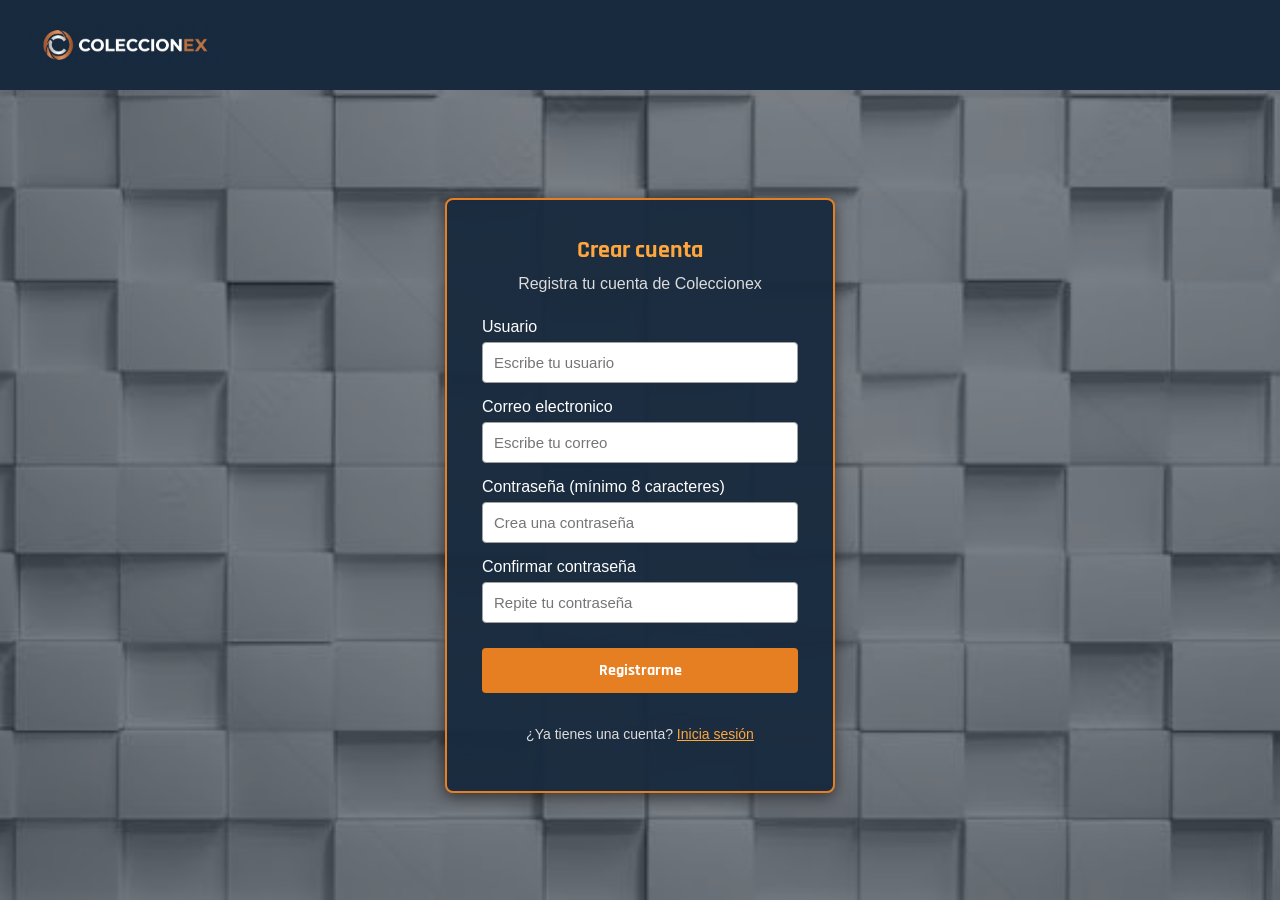
<file: paginas/registro.html>
<!DOCTYPE html>
<html lang="es">
<head>
    <meta charset="UTF-8">
    <meta name="viewport" content="width=device-width, initial-scale=1.0">
    <title>Registrarse - Coleccionex</title>
    <link href="https://fonts.googleapis.com/css2?family=Rajdhani:wght@500;700&display=swap" rel="stylesheet">
    <link rel="stylesheet" href="../css/sesion.css">
</head>
<body>
    <header class="encabezado">
        <a href="../index.html">
            <img src="../imagenes/imagen_logo.jpg" alt="Logo de Coleccionex" class="logo">
        </a>
    </header>

    <main class="contenido">
        <section class="caja-login">
            <h1>Crear cuenta</h1>
            <p>Registra tu cuenta de Coleccionex</p>

            <form id="form-registro">
                <label for="usuario">Usuario</label>
                <input type="text" id="usuario" name="usuario" placeholder="Escribe tu usuario" required maxlength="50" autocomplete="username">

                <label for="correo">Correo electronico</label>
                <input type="email" id="correo" name="correo" placeholder="Escribe tu correo" required autocomplete="email">

                <label for="contrasena">Contraseña (mínimo 8 caracteres)</label>
                <input type="password" id="contrasena" name="contrasena" placeholder="Crea una contraseña" required minlength="8" autocomplete="new-password">

                <label for="confirmar-contrasena">Confirmar contraseña</label>
                <input type="password" id="confirmar-contrasena" name="confirmar-contrasena" placeholder="Repite tu contraseña" required minlength="8" autocomplete="new-password">

                <button type="submit">Registrarme</button>
                <p class="mensaje" id="mensaje"></p>
            </form>

            <p class="registro">¿Ya tienes una cuenta? <a href="sesion.html">Inicia sesión</a></p>
        </section>
    </main>
    <script src="../js/registro.js" defer></script>
</body>
</html>
</file>
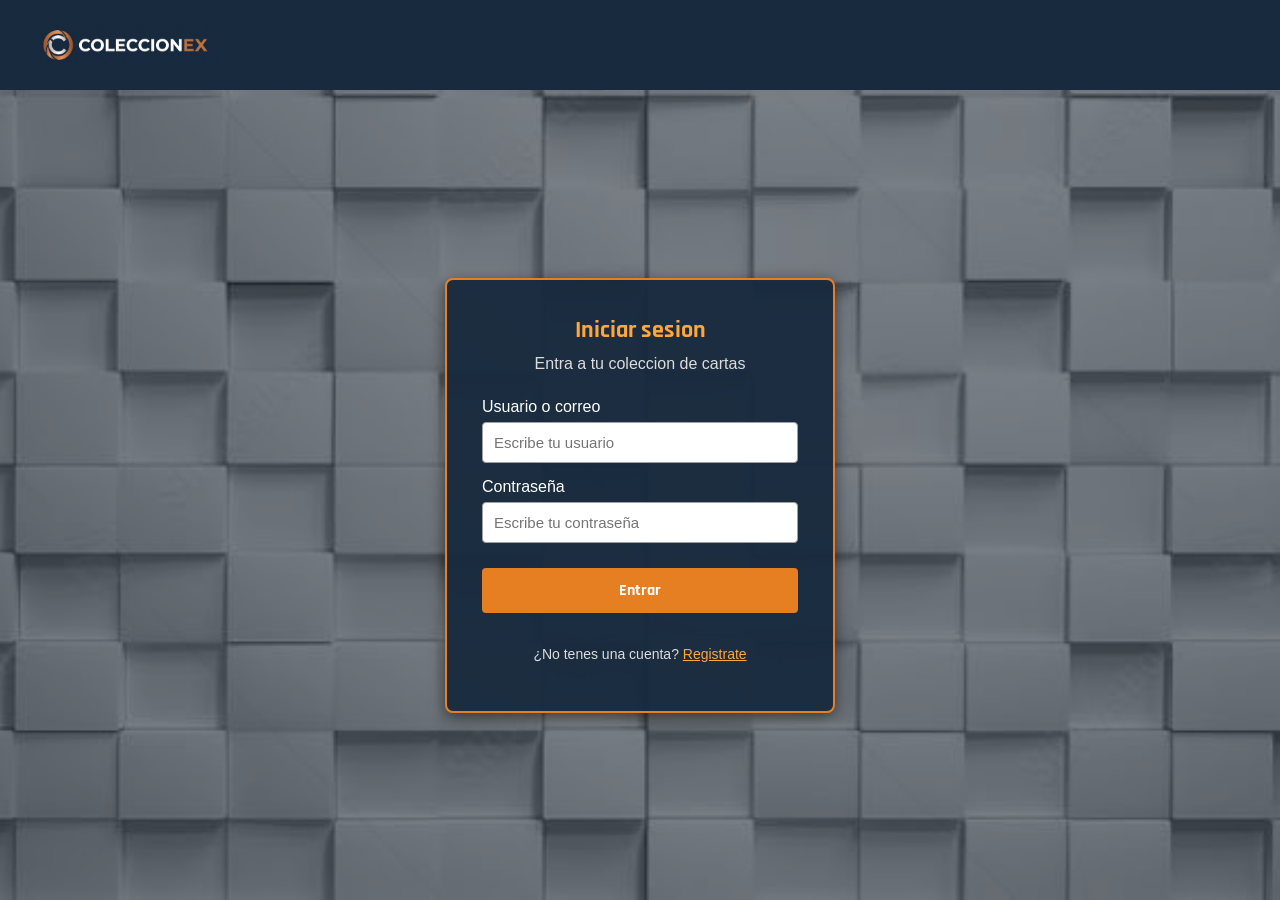
<file: paginas/sesion.html>
<!DOCTYPE html>
<html lang="es">
 <head>
    <meta charset="UTF-8">
    <meta name="viewport" content="width=device-width, initial-scale=1.0">
    <title>Coleccionex</title>
    <link href="https://fonts.googleapis.com/css2?family=Rajdhani:wght@500;700&display=swap" rel="stylesheet">
   <link rel="stylesheet" href="../css/sesion.css">
 </head>
 <body>
   <header class="encabezado">
      <a href="../index.html">
         <img src="../imagenes/imagen_logo.jpg" alt="Logo de Coleccionex" class="logo">
      </a>
   </header>
   <main class="contenido">
      <section class="caja-login">
         <h1>Iniciar sesion</h1>
         <p>Entra a tu coleccion de cartas</p>
         <!-- id para que JavaScript lo encuentre; los name son los que PHP lee en $_POST -->
         <form id="form-login">
            <label for="usuario">Usuario o correo</label>
            <input type="text" id="usuario" name="usuario" placeholder="Escribe tu usuario" required autocomplete="username">
            <label for="contrasena">Contraseña</label>
            <input type="password" id="contrasena" name="contrasena" placeholder="Escribe tu contraseña" required autocomplete="current-password">
            <button type="submit">Entrar</button>
            <p class="mensaje" id="mensaje"></p>
         </form>
         <p class="registro">¿No tenes una cuenta? <a href="registro.html">Registrate</a></p>
      </section>
   </main>
   <script src="../js/sesion.js" defer></script>
 </body>
</html>
</file>
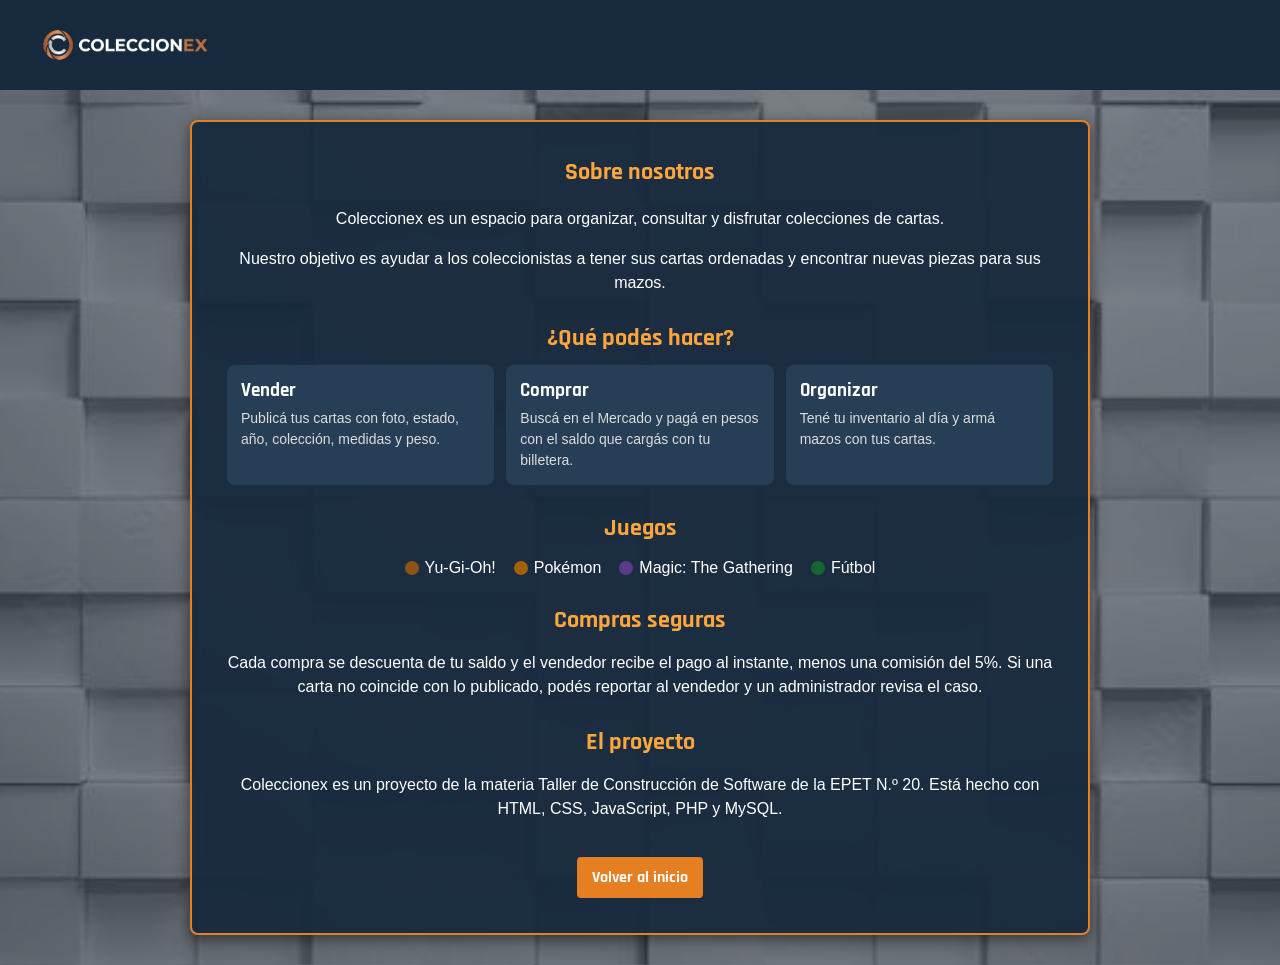
<file: paginas/sobre-nosotros.html>
<!DOCTYPE html>
<html lang="es">
<head>
    <meta charset="UTF-8">
    <meta name="viewport" content="width=device-width, initial-scale=1.0">
    <title>Sobre nosotros - Coleccionex</title>
    <link href="https://fonts.googleapis.com/css2?family=Rajdhani:wght@500;700&display=swap" rel="stylesheet">
    <link rel="stylesheet" href="../css/sobre-nosotros.css">
</head>
<body>
    <header class="encabezado">
        <a href="../index.html">
            <img src="../imagenes/imagen_logo.jpg" alt="Logo de Coleccionex" class="logo">
        </a>
    </header>

    <main class="contenido">
        <section class="caja-informacion caja-ancha">
            <h1>Sobre nosotros</h1>
            <p>
                Coleccionex es un espacio para organizar, consultar y disfrutar
                colecciones de cartas.
            </p>
            <p>
                Nuestro objetivo es ayudar a los coleccionistas a tener sus
                cartas ordenadas y encontrar nuevas piezas para sus mazos.
            </p>

            <h2>¿Qué podés hacer?</h2>
            <div class="tarjetas-info">
                <article>
                    <h3>Vender</h3>
                    <p>Publicá tus cartas con foto, estado, año, colección, medidas y peso.</p>
                </article>
                <article>
                    <h3>Comprar</h3>
                    <p>Buscá en el Mercado y pagá en pesos con el saldo que cargás con tu billetera.</p>
                </article>
                <article>
                    <h3>Organizar</h3>
                    <p>Tené tu inventario al día y armá mazos con tus cartas.</p>
                </article>
            </div>

            <h2>Juegos</h2>
            <ul class="rarezas">
                <li><span class="punto yugioh"></span>Yu-Gi-Oh!</li>
                <li><span class="punto pokemon"></span>Pokémon</li>
                <li><span class="punto magic"></span>Magic: The Gathering</li>
                <li><span class="punto futbol"></span>Fútbol</li>
            </ul>

            <h2>Compras seguras</h2>
            <p>
                Cada compra se descuenta de tu saldo y el vendedor recibe el pago al instante,
                menos una comisión del 5%. Si una carta no coincide con lo publicado, podés
                reportar al vendedor y un administrador revisa el caso.
            </p>

            <h2>El proyecto</h2>
            <p>
                Coleccionex es un proyecto de la materia Taller de Construcción de Software
                de la EPET N.º 20. Está hecho con HTML, CSS, JavaScript, PHP y MySQL.
            </p>

            <a class="volver" href="../index.html">Volver al inicio</a>
        </section>
    </main>
</body>
</html>
</file>
<file: css/Estilos.css>
:root {

    --libre: flex;

    /* TIPOGRAFIA: una sola fuente para titulos y una para textos, en TODA la pagina */
    --fuente-titulos: "Rajdhani", Arial, sans-serif;
    --fuente-texto: Arial, sans-serif;

    /* COLORES que ya usabamos, ahora con nombre */
    --azul-oscuro: rgb(24, 42, 62);
    --azul-medio: rgb(38, 62, 86);
    --azul-boton: rgb(37, 46, 55);
    --naranja: rgb(230, 126, 34);
    --naranja-oscuro: rgb(194, 92, 18);
    --gris-claro: #F3F3F3;

}
*{
    box-sizing: border-box;
}

body{
    margin: 0;
    font-family: var(--fuente-texto);
}

button{
    font-family: var(--fuente-titulos);
}


#contenedor-padre{
    display: var(--libre);
    flex-direction: column;
    height: 100vh;
    width: 100%;


}

#encabezado{ /* SUB DIV hijo 1*/
    display: flex;
    align-items: center;
    justify-content: space-between;
    flex-wrap: wrap;
    width: 100%;

    height: 9%;
    padding: 10px;
    font-size:x-large;
    background-color: var(--azul-oscuro);
}
#encabezado img {
    width: 15%;
    height: 100%;
    object-fit: contain;
}
.acceso-usuario {
    margin-right: 25px;
    padding: 10px 15px;
    border: 0;
    border-radius: 4px;
    background-color: var(--naranja);
    color: white;
    text-decoration: none;
    font-family: var(--fuente-titulos);
    font-size: medium;
    cursor: pointer;
}
.acceso-usuario:hover {
    background-color: var(--naranja-oscuro);
}
#panel-menu{/* SUB DIV hijo 2*/


    height: 12%;
    width: 100%;
    background-color: var(--azul-medio);


}
#cuerpo{ /* SUB DIV hijo 3*/

    height: 69%;
    width: 100%;
    background-image: url(../imagenes/imagen-fondo-seccionCUERPO2.jpg);
    background-size: cover;
    padding: 10px;
}

#pie {
    display: flex;
    justify-content: center;
    align-items: center;
    height: 10%;
    background-color: var(--azul-oscuro);
}

#pie a {
    margin: 0 10px;
    color: white;
    text-decoration: none;
}

#pie a:hover {
    color: orange;
}

.seccion {
    display: none;
    padding: 20px;
    border-radius: 22px;
    background: rgba(13,22,40,.78);
    border: 1px solid rgba(168,85,247,.28);
    box-shadow:
        0 0 26px rgba(168,85,247,.10);
    animation: fade .25s ease;
    width: 100%;
    height: 100%;
    overflow-y: auto;
    color: whitesmoke;

}

.seccion.activa {
    display: block;
}

@keyframes fade {
    from { opacity: 0; }
    to { opacity: 1; }
}

#menu{
    display: flex;
    align-items: flex-end;
    height: 50%;
}
.nav-btn{
    background-color: var(--azul-boton);
    border: 1px;
    border-radius: 2.5px;
    flex: 1;      /* los botones se reparten el ancho (4 o 5 segun si hay sesion) */
    height: 100%;
    color: whitesmoke;
    font-size: larger;
    font-family: var(--fuente-titulos);
    font-weight: bold;
    letter-spacing: 1px;
    position:relative;
    transition: all 0.3s ease;
    cursor: pointer;

}
.nav-btn:hover,
.nav-btn.activo{
  color: orange;
  text-shadow: 0 0 10px orange;

}
.nav-btn::after {
    content: "";                  /* crea la línea */
    position: absolute;           /* permite posicionarla */
    bottom: 0;                    /* la pone abajo */
    left: 50%;                    /* empieza en el centro */
    width: 0;                     /* empieza sin ancho */
    height: 5px;                  /* grosor */
    background-color: orange;     /* color */
    transition: all 0.3s ease;    /* hace suave el cambio */
}

.nav-btn:hover::after,
.nav-btn.activo::after {
    left: 0;
    width: 100%;
}

#texto-panel{
    height: 50%;
    font-family: var(--fuente-titulos);
    font-weight: bold;
    font-size:larger;
    letter-spacing: 1px;
    color: whitesmoke;
    padding: 1%;
}

/* Mensajes de estado: "Cargando…", "No hay cartas", errores (igual que la guia) */
.mensaje {
    grid-column: 1 / -1;
    margin: 8px;
    color: #475569;
    font-size: 14px;
}



/* Seccion Mis cartas / mazos CSS */
#estilos-cartas{
    height: 100%;
    width: 100%;
    display: grid;



    grid-template-columns: 5fr 12fr 3fr; /* se divide en 20 partes. Entonces el primer valor representa el 25%,segundo valor representa el 60% y el tercero el 15%*/
    grid-template-rows: 1.2fr 1fr 1fr;
    gap: 10px;

    color: #1e293b;


}
#mazos,
#detalles-mazo,
#historial-cartas,
#cartas-sin-mazo{
    display: flex;          /* titulo arriba y contenido abajo */
    flex-direction: column;
    min-height: 0;          /* permite que el contenido haga scroll dentro de la caja */
    background-color: var(--gris-claro);
    border-radius: 5px;
    overflow: hidden;
}
#mazos{
    grid-row: 1/4;  /* EL GRID, CUENTA LAS LINEAS HORIZONTALES O VERTICALES, en este caso habrian 5 lineas en total*/
    grid-column: 1/2;
}

#detalles-mazo{
    grid-column: 2/4;
    grid-row: 1/2;
}
#historial-cartas{
    grid-column: 2/3;
    grid-row: 2/4;
}
#cartas-sin-mazo{
    grid-column: 3/4;
    grid-row: 2/4;
}

/* Zona con scroll dentro de cada caja */
.contenido-caja{
    flex: 1;
    overflow-y: auto; /* esto permite desplazamiento vertical si supera el limite de la caja que esta fija / Scroll*/
    padding: 8px;
}

.coleccion-mazos{
    border: 1px solid #cbd5e1;
    border-radius: 5px;
    margin: 3%;
    padding: 10px;
    background-color: white;
    cursor: pointer;

    display: flex;
    flex-direction: row;
    align-items: center;
    gap: 10px;
    transition: all 0.2s ease;

}
.coleccion-mazos:hover{
    border-color: var(--naranja);
}
.coleccion-mazos.seleccionado{
    border: 2px solid var(--naranja);
    box-shadow: 0 0 8px rgba(230, 126, 34, .5);
}
.coleccion-mazos img{
    width: 35px;
}
.coleccion-mazos .nombre-mazo{
    flex: 1;
    font-family: var(--fuente-titulos);
    font-weight: bold;
    font-size: 17px;
}
.coleccion-mazos .cantidad-mazo{
    color: #64748b;
    font-size: 13px;
}
.texto-titulo{
    border-top-left-radius: 4px;
    border-top-right-radius: 4px;
    background-color: var(--azul-medio);
    padding: 4px;
    color: whitesmoke;
    font-family: var(--fuente-titulos);
    font-weight: bold;
    letter-spacing: 1px;
    font-size: larger;
    text-align: center;
}

.details{
    display: flex;
    align-items: center;
    justify-content: center;
    gap: 10px;
    height: 100%;
    color: #64748b;
}
.details img{
    width: 50px;
    height: 50px;
}

/* Formulario chico para crear mazos */
.form-linea{
    display: flex;
    gap: 6px;
    margin: 3%;
}
.form-linea input{
    flex: 1;
    min-width: 0;
    padding: 8px;
    border: 1px solid #94a3b8;
    border-radius: 4px;
}

/* Botones generales de la seccion */
.boton{
    padding: 6px 10px;
    border: 0;
    border-radius: 4px;
    background-color: var(--naranja);
    color: white;
    font-weight: bold;
    cursor: pointer;
}
.boton:hover{
    background-color: var(--naranja-oscuro);
}
.boton:disabled{
    background-color: #94a3b8;
    cursor: not-allowed;
}
.boton-secundario{
    background-color: var(--azul-medio);
}
.boton-secundario:hover{
    background-color: var(--azul-oscuro);
}

/* Barra de arriba del detalle del mazo: nombre + boton borrar */
.barra-mazo{
    display: flex;
    justify-content: space-between;
    align-items: center;
    margin-bottom: 6px;
    font-family: var(--fuente-titulos);
    font-weight: bold;
    font-size: 18px;
}

/* FIN seccion CSS Mis cartas / mazos*/





/* ================= CARTAS (box y card-box, como en la guia) ================= */

/* .box = contenedor de todas las cartas */
.box{
    display: grid;
    grid-template-columns: repeat(auto-fill, minmax(150px, 1fr));
    gap: 14px;
}
/* Version en fila (detalle del mazo): las cartas van una al lado de la otra */
.box-fila{
    grid-template-columns: none;
    grid-auto-flow: column;
    grid-auto-columns: 140px;
    overflow-x: auto;
    padding: 4px 10px 6px 0;
}
/* Version angosta (cartas sin mazo): una sola columna */
.box-columna{
    grid-template-columns: 1fr;
}

/* .card-box = cada carta (una publicacion o una carta del inventario) */
.card-box{
    position: relative;
    min-width: 0;
    display: flex;
    flex-direction: column;
    gap: 4px;
    padding: 7px;
    border: 2px solid #94a3b8;
    border-radius: 10px;
    background: linear-gradient(160deg, var(--azul-medio), var(--azul-oscuro));
    color: white;
    box-shadow: 0 2px 6px #00000040;
    cursor: pointer;
    transition: transform 0.2s ease, box-shadow 0.2s ease, border-color 0.2s ease;
}
.card-box:hover{
    transform: translateY(-3px);
    border-color: var(--naranja);
    box-shadow: 0 6px 14px #00000060;
}

/* Foto de la carta (si no tiene foto, se ve la inicial del nombre) */
.card-box .arte{
    aspect-ratio: 63 / 88;          /* proporcion de una carta real */
    display: flex;
    align-items: center;
    justify-content: center;
    border-radius: 6px;
    background-color: #0f172a;
    background-size: cover;
    background-position: center;
    font-family: var(--fuente-titulos);
    font-size: 40px;
    font-weight: bold;
    color: #ffffff55;
}

/* Nombre de la carta */
.card-box h3{
    margin: 2px 0 0;
    font-family: var(--fuente-titulos);
    font-size: 16px;
    line-height: 1.15;
    white-space: nowrap;
    overflow: hidden;
    text-overflow: ellipsis;
}

/* Colección y año */
.card-box .info{
    font-size: 12px;
    color: #cbd5e1;
    white-space: nowrap;
    overflow: hidden;
    text-overflow: ellipsis;
}

/* Precio en pesos */
.card-box .precio{
    font-family: var(--fuente-titulos);
    font-size: 19px;
    font-weight: bold;
    color: rgb(255, 166, 60);
}
.card-box .sin-precio{
    font-size: 12px;
    color: #94a3b8;
}

/* Etiquetas chicas: estado de la carta, "Tuya", "En venta" */
.etiquetas{
    display: flex;
    flex-wrap: wrap;
    gap: 4px;
}
.chip{
    padding: 2px 7px;
    border-radius: 10px;
    background-color: #0f172a;
    font-size: 11px;
    font-weight: bold;
    white-space: nowrap;
}
.chip-estado{        color: #7dd3fc; border: 1px solid #7dd3fc66; }
.chip-tuya{          color: #fde68a; border: 1px solid #fde68a66; }
.chip-venta{         color: #4ade80; border: 1px solid #4ade8066; }
.chip-mazo{          color: #c4b5fd; border: 1px solid #c4b5fd66; }

/* Boton chico dentro de la carta */
.card-box .boton{
    margin-top: 2px;
    padding: 6px;
    font-size: 12px;
}

/* Color del marco segun el JUEGO */
.card-box.juego-yu-gi-oh{               background: linear-gradient(160deg, #8a5418, #3d2508); }
.card-box.juego-pokemon{                background: linear-gradient(160deg, #a16207, #3f2a05); }
.card-box.juego-magic-the-gathering{    background: linear-gradient(160deg, #5b3a8c, #241539); }
.card-box.juego-futbol{                 background: linear-gradient(160deg, #166534, #0a2e18); }

/* En el detalle del mazo la caja es baja: carta compacta, sin foto */
.box-fila .card-box .arte,
.box-fila .card-box .etiquetas,
.box-fila .card-box .precio,
.box-fila .card-box .sin-precio{
    display: none;
}

/* FIN CARTAS */



/* ================= ENCABEZADO: saldo y botones ================= */
.encabezado-derecha{
    display: flex;
    align-items: center;
    gap: 12px;
}
.chip-saldo{
    display: flex;
    flex-direction: column;
    align-items: flex-end;
    padding: 4px 14px;
    border: 0;
    border-radius: 8px;
    background-color: var(--azul-medio);
    color: white;
    font-family: var(--fuente-titulos);
    cursor: pointer;
    line-height: 1.1;
}
.chip-saldo small{
    font-family: var(--fuente-texto);
    font-size: 11px;
    color: #cbd5e1;
}
.chip-saldo strong{
    font-size: 19px;
    color: rgb(255, 166, 60);
}
.chip-saldo:hover{
    outline: 2px solid var(--naranja);
}
.acceso-secundario{
    background-color: transparent;
    border: 2px solid var(--naranja);
}
.acceso-secundario:hover{
    background-color: var(--naranja);
}

/* Lo que solo ve un usuario con sesion (o solo un visitante) */
body.visitante .solo-cliente,
body.cliente .solo-visitante{
    display: none !important;
}



/* ================= TEXTOS Y BOTONES COMUNES ================= */
.titulo-seccion{
    margin: 0 0 4px;
    font-family: var(--fuente-titulos);
    color: rgb(255, 166, 60);
}
.subtitulo-seccion{
    margin: 0 0 16px;
    color: #cbd5e1;
}
.subtitulo-caja{
    display: flex;
    justify-content: space-between;
    align-items: baseline;
    gap: 10px;
    margin: 26px 0 12px;
    font-family: var(--fuente-titulos);
    font-size: 22px;
    color: whitesmoke;
}
.pista{
    margin: 4px 0;
    font-family: var(--fuente-texto);
    font-size: 13px;
    font-weight: normal;
    color: #94a3b8;
}
.enlace{
    color: rgb(255, 166, 60);
    font-family: var(--fuente-texto);
    font-size: 14px;
    cursor: pointer;
}
.boton-peligro{
    background-color: #b91c1c;
}
.boton-peligro:hover{
    background-color: #7f1d1d;
}
.boton-grande{
    padding: 11px 20px;
    font-size: 16px;
}
.aviso-error{
    margin-bottom: 16px;
    padding: 14px 18px;
    border: 1px solid #f87171;
    border-radius: 8px;
    background-color: #7f1d1dcc;
    color: white;
    line-height: 1.4;
}
.aviso{
    display: flex;
    flex-wrap: wrap;
    align-items: center;
    justify-content: space-between;
    gap: 10px;
    margin-bottom: 16px;
    padding: 12px 16px;
    border: 1px solid var(--naranja);
    border-radius: 8px;
    background-color: rgba(230, 126, 34, 0.15);
}
.mensaje{
    grid-column: 1 / -1;
    margin: 8px;
    color: #475569;
    font-size: 14px;
}
.seccion > .mensaje,
.seccion .box > .mensaje,
.modal .mensaje{
    color: #cbd5e1;
}
.caja-oscura{
    padding: 20px;
    border: 1px solid #ffffff1a;
    border-radius: 10px;
    background-color: rgba(24, 42, 62, 0.95);
}
/* Campos de formulario (perfil, publicar, filtros, reportes) */
.campo{
    display: flex;
    flex-direction: column;
    gap: 5px;
    font-size: 14px;
}
.campo > span{
    font-weight: bold;
}
.campo input,
.campo select,
.campo textarea,
.filtros input,
.filtros select{
    padding: 9px 10px;
    border: 1px solid #94a3b8;
    border-radius: 6px;
    background-color: white;
    color: #0f172a;
    font-family: var(--fuente-texto);
    font-size: 14px;
}
.campo textarea{
    resize: vertical;
    min-height: 70px;
}
.grilla-campos{
    display: grid;
    grid-template-columns: repeat(2, 1fr);
    gap: 12px;
}
.grilla-campos .ancho-total{
    grid-column: 1 / -1;
}
.obligatorio{
    color: rgb(255, 166, 60);
}



/* ================= INICIO ================= */
.portada{
    display: flex;
    flex-wrap: wrap;
    align-items: center;
    justify-content: space-between;
    gap: 20px;
    padding: 26px;
    border: 1px solid #ffffff1a;
    border-radius: 14px;
    background:
        linear-gradient(90deg, rgba(24, 42, 62, 0.97) 45%, rgba(24, 42, 62, 0.6)),
        url(../imagenes/imagen-fondo-seccionCUERPO2.jpg) center / cover;
}
.portada h2{
    margin: 0 0 6px;
    font-family: var(--fuente-titulos);
    font-size: 34px;
    line-height: 1.1;
}
.portada h2 span{
    color: rgb(255, 166, 60);
}
.portada p{
    margin: 0 0 16px;
    max-width: 560px;
    color: #cbd5e1;
    line-height: 1.5;
}
.botones-portada{
    display: flex;
    flex-wrap: wrap;
    gap: 10px;
}
.saldo-grande{
    text-align: right;
}
.saldo-grande small{
    display: block;
    color: #cbd5e1;
}
.saldo-grande strong{
    font-family: var(--fuente-titulos);
    font-size: 36px;
    color: rgb(255, 166, 60);
}

/* Buscador grande del inicio */
.buscador{
    display: flex;
    gap: 8px;
    margin-top: 18px;
}
.buscador input{
    flex: 1;
    min-width: 0;
    padding: 12px 14px;
    border: 2px solid var(--naranja);
    border-radius: 8px;
    font-size: 16px;
}

/* Accesos rapidos */
.accesos{
    display: grid;
    grid-template-columns: repeat(auto-fit, minmax(170px, 1fr));
    gap: 12px;
}
.acceso{
    display: flex;
    flex-direction: column;
    gap: 4px;
    padding: 16px;
    border: 1px solid #ffffff1a;
    border-radius: 10px;
    background-color: rgba(38, 62, 86, 0.9);
    color: white;
    text-align: left;
    font-family: var(--fuente-texto);
    cursor: pointer;
    transition: all 0.2s ease;
}
.acceso:hover{
    border-color: var(--naranja);
    transform: translateY(-2px);
}
.acceso strong{
    font-family: var(--fuente-titulos);
    font-size: 19px;
}
.acceso span{
    font-size: 13px;
    color: #cbd5e1;
}
.icono-acceso{
    width: 34px;
    height: 34px;
    display: flex;
    align-items: center;
    justify-content: center;
    border-radius: 8px;
    background-color: var(--naranja);
    font-family: var(--fuente-titulos);
    font-size: 20px;
    font-weight: bold;
}

/* Categorias por juego */
.juegos{
    display: grid;
    grid-template-columns: repeat(auto-fit, minmax(180px, 1fr));
    gap: 12px;
}
.juego{
    padding: 18px;
    border: 1px solid #ffffff1a;
    border-radius: 10px;
    color: white;
    text-align: left;
    font-family: var(--fuente-texto);
    cursor: pointer;
    transition: all 0.2s ease;
}
.juego:hover{
    border-color: var(--naranja);
    transform: translateY(-2px);
}
.juego strong{
    display: block;
    font-family: var(--fuente-titulos);
    font-size: 21px;
}
.juego span{
    font-size: 13px;
    color: #e2e8f0;
}
.juego.juego-yu-gi-oh{              background: linear-gradient(135deg, #8a5418, #3d2508); }
.juego.juego-pokemon{               background: linear-gradient(135deg, #a16207, #3f2a05); }
.juego.juego-magic-the-gathering{   background: linear-gradient(135deg, #5b3a8c, #241539); }
.juego.juego-futbol{                background: linear-gradient(135deg, #166534, #0a2e18); }
.juego{                             background: linear-gradient(135deg, var(--azul-medio), var(--azul-oscuro)); }

/* Lo que hacemos + Preguntas frecuentes */
.dos-columnas{
    display: grid;
    grid-template-columns: repeat(auto-fit, minmax(300px, 1fr));
    gap: 16px;
    align-items: start;
}
.lista-ventajas{
    margin: 0;
    padding-left: 20px;
    line-height: 1.8;
    color: #e2e8f0;
}
.faq details{
    padding: 12px 0;
    border-bottom: 1px solid #ffffff1a;
}
.faq summary{
    font-weight: bold;
    cursor: pointer;
}
.faq p{
    margin: 8px 0 0;
    color: #cbd5e1;
    line-height: 1.5;
}



/* ================= MI PERFIL ================= */
.perfil-grilla{
    display: grid;
    grid-template-columns: 2fr 1fr;
    gap: 16px;
    align-items: start;
}
.perfil-columna{
    display: flex;
    flex-direction: column;
    gap: 16px;
}
.perfil-cabecera{
    display: flex;
    align-items: center;
    gap: 18px;
}
.perfil-cabecera > div:not(.avatar){
    flex: 1;
}
.perfil-cabecera h2{
    margin: 0;
    font-family: var(--fuente-titulos);
    font-size: 28px;
}
.avatar{
    width: 84px;
    height: 84px;
    flex-shrink: 0;
    display: flex;
    align-items: center;
    justify-content: center;
    border: 3px solid var(--naranja);
    border-radius: 50%;
    background: linear-gradient(135deg, var(--azul-medio), var(--azul-oscuro));
    font-family: var(--fuente-titulos);
    font-size: 40px;
    font-weight: bold;
}
.perfil-descripcion{
    margin: 6px 0 0;
    color: #cbd5e1;
    font-style: italic;
}
.perfil-datos{
    display: grid;
    grid-template-columns: repeat(4, 1fr);
    gap: 10px;
    margin-top: 18px;
}
.dato{
    padding: 12px;
    border: 1px solid #ffffff1a;
    border-radius: 8px;
    background-color: var(--azul-medio);
    text-align: center;
    font-size: 13px;
}
.dato strong{
    display: block;
    font-family: var(--fuente-titulos);
    font-size: 28px;
    color: rgb(255, 166, 60);
}
.form-perfil{
    margin-top: 18px;
    padding-top: 18px;
    border-top: 1px solid #ffffff1a;
}
.acciones-form{
    display: flex;
    gap: 8px;
    margin-top: 14px;
}

/* Cargar saldo */
.metodos{
    display: grid;
    grid-template-columns: repeat(3, 1fr);
    gap: 8px;
    margin: 10px 0;
}
.metodo input{
    position: absolute;
    opacity: 0;
}
.metodo span{
    display: block;
    padding: 10px 6px;
    border: 2px solid #ffffff2a;
    border-radius: 8px;
    background-color: var(--azul-medio);
    text-align: center;
    font-size: 13px;
    font-weight: bold;
    cursor: pointer;
}
.metodo input:checked + span{
    border-color: var(--naranja);
    color: rgb(255, 166, 60);
}
.metodo input:focus-visible + span{
    outline: 2px solid white;
}
.montos-rapidos{
    display: flex;
    flex-wrap: wrap;
    gap: 6px;
    margin: 8px 0;
}
.montos-rapidos button{
    padding: 5px 10px;
    border: 1px solid #ffffff3a;
    border-radius: 14px;
    background: none;
    color: white;
    cursor: pointer;
}
.montos-rapidos button:hover{
    border-color: var(--naranja);
}

/* Lista de movimientos (perfil e historial) */
.lista-movimientos{
    margin: 0;
    padding: 0;
    list-style: none;
}
.movimiento{
    display: grid;
    grid-template-columns: 46px 1fr auto;
    align-items: center;
    gap: 12px;
    padding: 10px 0;
    border-bottom: 1px solid #ffffff1a;
    font-size: 14px;
}
.miniatura{
    width: 46px;
    aspect-ratio: 63 / 88;
    display: flex;
    align-items: center;
    justify-content: center;
    border-radius: 4px;
    background-color: var(--azul-medio);
    background-size: cover;
    background-position: center;
    font-family: var(--fuente-titulos);
    font-weight: bold;
    color: #ffffff88;
}
.movimiento small{
    display: block;
    color: #94a3b8;
}
.etiqueta-tipo{
    display: inline-block;
    margin-bottom: 3px;
    padding: 1px 8px;
    border-radius: 4px;
    font-size: 11px;
    font-weight: bold;
}
.tipo-compra{  color: #4ade80; border: 1px solid #4ade80; }
.tipo-venta{   color: rgb(255, 166, 60); border: 1px solid rgb(255, 166, 60); }
.tipo-recarga{ color: #7dd3fc; border: 1px solid #7dd3fc; }
.monto{
    font-family: var(--fuente-titulos);
    font-size: 17px;
    font-weight: bold;
    text-align: right;
    white-space: nowrap;
}
.monto small{
    font-family: var(--fuente-texto);
    font-size: 11px;
    font-weight: normal;
}
.monto.negativo{ color: #f87171; }
.monto.positivo{ color: #4ade80; }



/* ================= MIS CARTAS / MAZOS: ayudas ================= */
.ayuda-pasos{
    margin: 0;
    padding-left: 20px;
    color: #334155;
    font-size: 14px;
    line-height: 1.7;
}
.vacio{
    grid-column: 1 / -1;
    padding: 20px;
    text-align: center;
    color: #475569;
}
.titulo-con-boton{
    display: flex;
    justify-content: space-between;
    align-items: center;
    gap: 8px;
    padding: 4px 4px 4px 12px;
}
.titulo-con-boton .boton{
    padding: 4px 10px;
    font-family: var(--fuente-texto);
    font-size: 13px;
    letter-spacing: 0;
}
/* Barra de progreso del mazo (x/10) */
.progreso-mazo{
    height: 5px;
    margin-top: 4px;
    border-radius: 3px;
    background-color: #e2e8f0;
    overflow: hidden;
}
.progreso-mazo div{
    height: 100%;
    background-color: var(--naranja);
}
.progreso-mazo.completo div{
    background-color: #16a34a;
}



/* ================= MERCADO ================= */
.mercado-cabecera{
    display: flex;
    flex-wrap: wrap;
    justify-content: space-between;
    align-items: center;
    gap: 12px;
}
.filtros{
    display: grid;
    grid-template-columns: 2fr repeat(4, 1fr);
    gap: 8px;
    margin-bottom: 10px;
}
.filtros .precios{
    display: flex;
    gap: 6px;
}
.filtros .precios input{
    width: 100%;
    min-width: 0;
}
.resultados{
    display: flex;
    justify-content: space-between;
    align-items: center;
    margin-bottom: 12px;
    font-size: 14px;
    color: #cbd5e1;
}



/* ================= HISTORIAL ================= */
.pestanas{
    display: flex;
    flex-wrap: wrap;
    gap: 8px;
    margin-bottom: 14px;
}
.pestana{
    padding: 9px 18px;
    border: 1px solid #ffffff3a;
    border-radius: 8px;
    background-color: var(--azul-medio);
    color: white;
    font-family: var(--fuente-titulos);
    font-size: 16px;
    font-weight: bold;
    cursor: pointer;
}
.pestana.activa{
    border-color: var(--naranja);
    background-color: var(--naranja);
}
.resumen{
    display: grid;
    grid-template-columns: repeat(3, 1fr);
    gap: 10px;
    margin-bottom: 14px;
}



/* ================= VENTANAS (dialog) ================= */
.modal{
    width: min(980px, 94vw);
    max-height: 92vh;
    padding: 26px;
    border: 2px solid var(--naranja);
    border-radius: 12px;
    background-color: var(--azul-oscuro);
    color: whitesmoke;
    font-family: var(--fuente-texto);
}
.modal::backdrop{
    background-color: #000000aa;
}
.cerrar-modal{
    position: absolute;
    top: 8px;
    right: 12px;
    border: 0;
    background: none;
    color: whitesmoke;
    font-size: 30px;
    cursor: pointer;
}
.modal h2{
    margin: 0;
    font-family: var(--fuente-titulos);
    font-size: 28px;
    color: rgb(255, 166, 60);
}

/* Detalle de una carta */
.detalle-carta{
    display: grid;
    grid-template-columns: 260px 1fr;
    gap: 26px;
}
.foto-grande{
    aspect-ratio: 63 / 88;
    display: flex;
    align-items: center;
    justify-content: center;
    border: 3px solid var(--naranja);
    border-radius: 10px;
    background-color: #0f172a;
    background-size: cover;
    background-position: center;
    box-shadow: 0 0 24px rgba(230, 126, 34, 0.35);
    font-family: var(--fuente-titulos);
    font-size: 90px;
    font-weight: bold;
    color: #ffffff44;
}
.ficha{
    display: grid;
    grid-template-columns: repeat(2, 1fr);
    gap: 8px;
    margin: 14px 0;
}
.ficha div{
    padding: 8px 10px;
    border-radius: 6px;
    background-color: var(--azul-medio);
    font-size: 14px;
}
.ficha small{
    display: block;
    color: #94a3b8;
    font-size: 11px;
}
.precio-grande{
    font-family: var(--fuente-titulos);
    font-size: 34px;
    font-weight: bold;
    color: rgb(255, 166, 60);
}
.detalle-acciones{
    display: flex;
    flex-wrap: wrap;
    align-items: center;
    gap: 8px;
    margin-top: 12px;
}
.detalle-acciones .boton{
    padding: 10px 16px;
    font-size: 15px;
}
.detalle-acciones input,
.detalle-acciones select{
    flex: 1;
    min-width: 120px;
    padding: 9px;
    border-radius: 6px;
    border: 1px solid #94a3b8;
}
.zona{
    margin-top: 14px;
    padding: 14px;
    border: 1px solid #ffffff2a;
    border-radius: 8px;
    background-color: #ffffff0d;
}
.zona h3{
    margin: 0 0 8px;
    font-family: var(--fuente-titulos);
}

/* Formulario de publicar carta: foto | datos | resumen */
.publicar{
    display: grid;
    grid-template-columns: 180px minmax(0, 1fr) 210px;   /* minmax(0,...) evita que la columna del medio empuje a las otras */
    gap: 18px;
    margin-top: 16px;
}
.selector-foto{
    display: flex;
    flex-direction: column;
    gap: 8px;
}
.selector-foto .foto-grande{
    font-size: 14px;
    font-weight: normal;
    text-align: center;
    padding: 10px;
    cursor: pointer;
}
.selector-foto input{
    font-size: 12px;
}
.resumen-publicacion{
    display: flex;
    flex-direction: column;
    gap: 8px;
    font-size: 14px;
}
.resumen-publicacion .fila{
    display: flex;
    justify-content: space-between;
}
.total-recibir{
    padding: 10px;
    border: 2px solid var(--naranja);
    border-radius: 8px;
    text-align: center;
}
.total-recibir strong{
    display: block;
    font-family: var(--fuente-titulos);
    font-size: 26px;
    color: rgb(255, 166, 60);
}
.tips{
    margin: 4px 0 0;
    padding-left: 18px;
    font-size: 13px;
    color: #cbd5e1;
    line-height: 1.6;
}
.check{
    display: flex;
    align-items: center;
    gap: 8px;
    font-weight: bold;
    cursor: pointer;
}
.check input{
    width: 18px;
    height: 18px;
}
[hidden]{
    display: none !important;
}



/* ================= AVISO FLOTANTE (toast) ================= */
.toast{
    position: fixed;
    left: 50%;
    bottom: 24px;
    z-index: 10;
    max-width: 90vw;
    padding: 12px 20px;
    border-radius: 8px;
    background-color: #166534;
    color: white;
    box-shadow: 0 4px 14px #00000066;
    opacity: 0;
    pointer-events: none;
    transform: translate(-50%, 20px);
    transition: all 0.3s ease;
}
.toast.error{
    background-color: #b91c1c;
}
.toast.visible{
    opacity: 1;
    transform: translate(-50%, 0);
}



/* ================= PANTALLAS CHICAS (celular / tablet) ================= */
@media (max-width: 1000px){
    .filtros{
        grid-template-columns: 1fr 1fr;
    }
    .filtros input[type="search"]{
        grid-column: 1 / -1;
    }
    .publicar{
        grid-template-columns: 1fr;
    }
    .perfil-grilla{
        grid-template-columns: 1fr;
    }
}
@media (max-width: 900px){
    #contenedor-padre{
        height: auto;
        min-height: 100vh;
    }
    #encabezado,
    #panel-menu,
    #pie{
        height: auto;
        min-height: 60px;
    }
    #encabezado img{
        width: 140px;
    }
    #menu{
        height: 54px;
        overflow-x: auto;
    }
    .nav-btn{
        min-width: 90px;
        font-size: 14px;
    }
    #cuerpo,
    .seccion{
        height: auto;
    }
    #estilos-cartas{
        grid-template-columns: 1fr;
        grid-template-rows: none;
    }
    #mazos, #detalles-mazo, #historial-cartas, #cartas-sin-mazo{
        grid-column: auto;
        grid-row: auto;
        max-height: 440px;
    }
    .detalle-carta{
        grid-template-columns: 1fr;
    }
    .foto-grande{
        width: 200px;
        margin: 0 auto;
    }
    .perfil-datos{
        grid-template-columns: repeat(2, 1fr);
    }
    .grilla-campos{
        grid-template-columns: 1fr;
    }
    .box{
        grid-template-columns: repeat(auto-fill, minmax(130px, 1fr));
    }
}

/* Boton que se ve como un enlace ("Ver todo →") */
.boton-texto{
    padding: 0;
    border: 0;
    background: none;
}
/* Enlaces <a> con aspecto de boton */
a.boton{
    display: inline-block;
    text-decoration: none;
    text-align: center;
}

/* Los campos de los filtros pueden achicarse para entrar en la grilla */
.filtros > *{
    min-width: 0;
}
@media (max-width: 600px){
    .filtros{
        grid-template-columns: 1fr;
    }
}



/* ================= PANEL DE ADMINISTRADOR ================= */
/* El boton "Administracion" solo aparece si el body tiene la clase "admin" */
body:not(.admin) .solo-admin{
    display: none !important;
}
.admin-resumen{
    margin: 0 0 6px;
}
.admin-grilla{
    display: grid;
    grid-template-columns: 3fr 2fr;
    gap: 20px;
    align-items: start;
}
.buscador-chico{
    margin: 0 0 12px;
}
.buscador-chico input{
    padding: 10px 12px;
    font-size: 14px;
}

/* Cada reporte de la bandeja */
.reporte{
    display: grid;
    grid-template-columns: 60px 1fr;
    gap: 14px;
    margin-bottom: 12px;
    padding: 14px;
    border: 1px solid #ffffff1a;
    border-left: 5px solid var(--naranja);
    border-radius: 10px;
    background-color: rgba(24, 42, 62, 0.95);
}
.reporte.revisado{
    border-left-color: #16a34a;
    opacity: 0.85;
}
.reporte .miniatura{
    width: 60px;
}
.reporte-cabecera{
    display: flex;
    flex-wrap: wrap;
    justify-content: space-between;
    gap: 6px;
    margin-bottom: 4px;
}
.reporte-motivo{
    font-family: var(--fuente-titulos);
    font-size: 18px;
    font-weight: bold;
    color: rgb(255, 166, 60);
}
.reporte p{
    margin: 6px 0;
    color: #e2e8f0;
    font-size: 14px;
    line-height: 1.4;
}
.reporte .detalle-acciones{
    margin-top: 8px;
}
.reporte .detalle-acciones .boton{
    padding: 7px 12px;
    font-size: 13px;
}
.chip-pendiente{  color: rgb(255, 166, 60); border: 1px solid rgb(255, 166, 60); }
.chip-revisado{   color: #4ade80; border: 1px solid #4ade80; }
.chip-baneado{    color: #f87171; border: 1px solid #f87171; }
.chip-admin{      color: #c4b5fd; border: 1px solid #c4b5fd; }

/* Lista de usuarios */
.lista-usuarios,
.lista-reportes-chica{
    margin: 0;
    padding: 0;
    list-style: none;
}
.fila-usuario{
    display: grid;
    grid-template-columns: 40px 1fr auto;
    align-items: center;
    gap: 10px;
    padding: 10px 6px;
    border-bottom: 1px solid #ffffff1a;
    border-radius: 6px;
    cursor: pointer;
}
.fila-usuario:hover{
    background-color: #ffffff12;
}
.fila-usuario small{
    display: block;
    color: #94a3b8;
}
.avatar-chico{
    width: 40px;
    height: 40px;
    display: flex;
    align-items: center;
    justify-content: center;
    border: 2px solid var(--naranja);
    border-radius: 50%;
    font-family: var(--fuente-titulos);
    font-weight: bold;
}
.lista-reportes-chica li{
    padding: 8px 0;
    border-bottom: 1px solid #ffffff1a;
    font-size: 14px;
}
.lista-reportes-chica small{
    color: #94a3b8;
}
#modal-usuario .perfil-datos{
    margin-bottom: 4px;
}
@media (max-width: 1000px){
    .admin-grilla{
        grid-template-columns: 1fr;
    }
}
.boton-exito{
    background-color: #16a34a;
}
.boton-exito:hover{
    background-color: #166534;
}
</file>
<file: Coleccionex/css/Estilos.css>
:root {

    --libre: flex;

    /* TIPOGRAFIA: una sola fuente para titulos y una para textos, en TODA la pagina */
    --fuente-titulos: "Rajdhani", Arial, sans-serif;
    --fuente-texto: Arial, sans-serif;

    /* COLORES que ya usabamos, ahora con nombre */
    --azul-oscuro: rgb(24, 42, 62);
    --azul-medio: rgb(38, 62, 86);
    --azul-boton: rgb(37, 46, 55);
    --naranja: rgb(230, 126, 34);
    --naranja-oscuro: rgb(194, 92, 18);
    --gris-claro: #F3F3F3;

}
*{
    box-sizing: border-box;
}

body{
    margin: 0;
    font-family: var(--fuente-texto);
}

button{
    font-family: var(--fuente-titulos);
}


#contenedor-padre{
    display: var(--libre);
    flex-direction: column;
    height: 100vh;
    width: 100%;


}

#encabezado{ /* SUB DIV hijo 1*/
    display: flex;
    align-items: center;
    justify-content: space-between;
    flex-wrap: wrap;
    width: 100%;

    height: 9%;
    padding: 10px;
    font-size:x-large;
    background-color: var(--azul-oscuro);
}
#encabezado img {
    width: 15%;
    height: 100%;
    object-fit: contain;
}
.acceso-usuario {
    margin-right: 25px;
    padding: 10px 15px;
    border: 0;
    border-radius: 4px;
    background-color: var(--naranja);
    color: white;
    text-decoration: none;
    font-family: var(--fuente-titulos);
    font-size: medium;
    cursor: pointer;
}
.acceso-usuario:hover {
    background-color: var(--naranja-oscuro);
}
#panel-menu{/* SUB DIV hijo 2*/


    height: 12%;
    width: 100%;
    background-color: var(--azul-medio);


}
#cuerpo{ /* SUB DIV hijo 3*/

    height: 69%;
    width: 100%;
    background-image: url(../imagenes/imagen-fondo-seccionCUERPO2.jpg);
    background-size: cover;
    padding: 10px;
}

#pie {
    display: flex;
    justify-content: center;
    align-items: center;
    height: 10%;
    background-color: var(--azul-oscuro);
}

#pie a {
    margin: 0 10px;
    color: white;
    text-decoration: none;
}

#pie a:hover {
    color: orange;
}

.seccion {
    display: none;
    padding: 20px;
    border-radius: 22px;
    background: rgba(13,22,40,.78);
    border: 1px solid rgba(168,85,247,.28);
    box-shadow:
        0 0 26px rgba(168,85,247,.10);
    animation: fade .25s ease;
    width: 100%;
    height: 100%;
    overflow-y: auto;
    color: whitesmoke;

}

.seccion.activa {
    display: block;
}

@keyframes fade {
    from { opacity: 0; }
    to { opacity: 1; }
}

#menu{
    display: flex;
    align-items: flex-end;
    height: 50%;
}
.nav-btn{
    background-color: var(--azul-boton);
    border: 1px;
    border-radius: 2.5px;
    flex: 1;      /* los botones se reparten el ancho (4 o 5 segun si hay sesion) */
    height: 100%;
    color: whitesmoke;
    font-size: larger;
    font-family: var(--fuente-titulos);
    font-weight: bold;
    letter-spacing: 1px;
    position:relative;
    transition: all 0.3s ease;
    cursor: pointer;

}
.nav-btn:hover,
.nav-btn.activo{
  color: orange;
  text-shadow: 0 0 10px orange;

}
.nav-btn::after {
    content: "";                  /* crea la línea */
    position: absolute;           /* permite posicionarla */
    bottom: 0;                    /* la pone abajo */
    left: 50%;                    /* empieza en el centro */
    width: 0;                     /* empieza sin ancho */
    height: 5px;                  /* grosor */
    background-color: orange;     /* color */
    transition: all 0.3s ease;    /* hace suave el cambio */
}

.nav-btn:hover::after,
.nav-btn.activo::after {
    left: 0;
    width: 100%;
}

#texto-panel{
    height: 50%;
    font-family: var(--fuente-titulos);
    font-weight: bold;
    font-size:larger;
    letter-spacing: 1px;
    color: whitesmoke;
    padding: 1%;
}

/* Mensajes de estado: "Cargando…", "No hay cartas", errores (igual que la guia) */
.mensaje {
    grid-column: 1 / -1;
    margin: 8px;
    color: #475569;
    font-size: 14px;
}



/* Seccion Mis cartas / mazos CSS */
#estilos-cartas{
    height: 100%;
    width: 100%;
    display: grid;



    grid-template-columns: 5fr 12fr 3fr; /* se divide en 20 partes. Entonces el primer valor representa el 25%,segundo valor representa el 60% y el tercero el 15%*/
    grid-template-rows: 1.2fr 1fr 1fr;
    gap: 10px;

    color: #1e293b;


}
#mazos,
#detalles-mazo,
#historial-cartas,
#cartas-sin-mazo{
    display: flex;          /* titulo arriba y contenido abajo */
    flex-direction: column;
    min-height: 0;          /* permite que el contenido haga scroll dentro de la caja */
    background-color: var(--gris-claro);
    border-radius: 5px;
    overflow: hidden;
}
#mazos{
    grid-row: 1/4;  /* EL GRID, CUENTA LAS LINEAS HORIZONTALES O VERTICALES, en este caso habrian 5 lineas en total*/
    grid-column: 1/2;
}

#detalles-mazo{
    grid-column: 2/4;
    grid-row: 1/2;
}
#historial-cartas{
    grid-column: 2/3;
    grid-row: 2/4;
}
#cartas-sin-mazo{
    grid-column: 3/4;
    grid-row: 2/4;
}

/* Zona con scroll dentro de cada caja */
.contenido-caja{
    flex: 1;
    overflow-y: auto; /* esto permite desplazamiento vertical si supera el limite de la caja que esta fija / Scroll*/
    padding: 8px;
}

.coleccion-mazos{
    border: 1px solid #cbd5e1;
    border-radius: 5px;
    margin: 3%;
    padding: 10px;
    background-color: white;
    cursor: pointer;

    display: flex;
    flex-direction: row;
    align-items: center;
    gap: 10px;
    transition: all 0.2s ease;

}
.coleccion-mazos:hover{
    border-color: var(--naranja);
}
.coleccion-mazos.seleccionado{
    border: 2px solid var(--naranja);
    box-shadow: 0 0 8px rgba(230, 126, 34, .5);
}
.coleccion-mazos img{
    width: 35px;
}
.coleccion-mazos .nombre-mazo{
    flex: 1;
    font-family: var(--fuente-titulos);
    font-weight: bold;
    font-size: 17px;
}
.coleccion-mazos .cantidad-mazo{
    color: #64748b;
    font-size: 13px;
}
.texto-titulo{
    border-top-left-radius: 4px;
    border-top-right-radius: 4px;
    background-color: var(--azul-medio);
    padding: 4px;
    color: whitesmoke;
    font-family: var(--fuente-titulos);
    font-weight: bold;
    letter-spacing: 1px;
    font-size: larger;
    text-align: center;
}

.details{
    display: flex;
    align-items: center;
    justify-content: center;
    gap: 10px;
    height: 100%;
    color: #64748b;
}
.details img{
    width: 50px;
    height: 50px;
}

/* Formulario chico para crear mazos */
.form-linea{
    display: flex;
    gap: 6px;
    margin: 3%;
}
.form-linea input{
    flex: 1;
    min-width: 0;
    padding: 8px;
    border: 1px solid #94a3b8;
    border-radius: 4px;
}

/* Botones generales de la seccion */
.boton{
    padding: 6px 10px;
    border: 0;
    border-radius: 4px;
    background-color: var(--naranja);
    color: white;
    font-weight: bold;
    cursor: pointer;
}
.boton:hover{
    background-color: var(--naranja-oscuro);
}
.boton:disabled{
    background-color: #94a3b8;
    cursor: not-allowed;
}
.boton-secundario{
    background-color: var(--azul-medio);
}
.boton-secundario:hover{
    background-color: var(--azul-oscuro);
}

/* Barra de arriba del detalle del mazo: nombre + boton borrar */
.barra-mazo{
    display: flex;
    justify-content: space-between;
    align-items: center;
    margin-bottom: 6px;
    font-family: var(--fuente-titulos);
    font-weight: bold;
    font-size: 18px;
}

/* FIN seccion CSS Mis cartas / mazos*/





/* ================= CARTAS (box y card-box, como en la guia) ================= */

/* .box = contenedor de todas las cartas */
.box{
    display: grid;
    grid-template-columns: repeat(auto-fill, minmax(150px, 1fr));
    gap: 14px;
}
/* Version en fila (detalle del mazo): las cartas van una al lado de la otra */
.box-fila{
    grid-template-columns: none;
    grid-auto-flow: column;
    grid-auto-columns: 140px;
    overflow-x: auto;
    padding: 4px 10px 6px 0;
}
/* Version angosta (cartas sin mazo): una sola columna */
.box-columna{
    grid-template-columns: 1fr;
}

/* .card-box = cada carta (una publicacion o una carta del inventario) */
.card-box{
    position: relative;
    min-width: 0;
    display: flex;
    flex-direction: column;
    gap: 4px;
    padding: 7px;
    border: 2px solid #94a3b8;
    border-radius: 10px;
    background: linear-gradient(160deg, var(--azul-medio), var(--azul-oscuro));
    color: white;
    box-shadow: 0 2px 6px #00000040;
    cursor: pointer;
    transition: transform 0.2s ease, box-shadow 0.2s ease, border-color 0.2s ease;
}
.card-box:hover{
    transform: translateY(-3px);
    border-color: var(--naranja);
    box-shadow: 0 6px 14px #00000060;
}

/* Foto de la carta (si no tiene foto, se ve la inicial del nombre) */
.card-box .arte{
    aspect-ratio: 63 / 88;          /* proporcion de una carta real */
    display: flex;
    align-items: center;
    justify-content: center;
    border-radius: 6px;
    background-color: #0f172a;
    background-size: cover;
    background-position: center;
    font-family: var(--fuente-titulos);
    font-size: 40px;
    font-weight: bold;
    color: #ffffff55;
}

/* Nombre de la carta */
.card-box h3{
    margin: 2px 0 0;
    font-family: var(--fuente-titulos);
    font-size: 16px;
    line-height: 1.15;
    white-space: nowrap;
    overflow: hidden;
    text-overflow: ellipsis;
}

/* Colección y año */
.card-box .info{
    font-size: 12px;
    color: #cbd5e1;
    white-space: nowrap;
    overflow: hidden;
    text-overflow: ellipsis;
}

/* Precio en pesos */
.card-box .precio{
    font-family: var(--fuente-titulos);
    font-size: 19px;
    font-weight: bold;
    color: rgb(255, 166, 60);
}
.card-box .sin-precio{
    font-size: 12px;
    color: #94a3b8;
}

/* Etiquetas chicas: estado de la carta, "Tuya", "En venta" */
.etiquetas{
    display: flex;
    flex-wrap: wrap;
    gap: 4px;
}
.chip{
    padding: 2px 7px;
    border-radius: 10px;
    background-color: #0f172a;
    font-size: 11px;
    font-weight: bold;
    white-space: nowrap;
}
.chip-estado{        color: #7dd3fc; border: 1px solid #7dd3fc66; }
.chip-tuya{          color: #fde68a; border: 1px solid #fde68a66; }
.chip-venta{         color: #4ade80; border: 1px solid #4ade8066; }
.chip-mazo{          color: #c4b5fd; border: 1px solid #c4b5fd66; }

/* Boton chico dentro de la carta */
.card-box .boton{
    margin-top: 2px;
    padding: 6px;
    font-size: 12px;
}

/* Color del marco segun el JUEGO */
.card-box.juego-yu-gi-oh{               background: linear-gradient(160deg, #8a5418, #3d2508); }
.card-box.juego-pokemon{                background: linear-gradient(160deg, #a16207, #3f2a05); }
.card-box.juego-magic-the-gathering{    background: linear-gradient(160deg, #5b3a8c, #241539); }
.card-box.juego-futbol{                 background: linear-gradient(160deg, #166534, #0a2e18); }

/* En el detalle del mazo la caja es baja: carta compacta, sin foto */
.box-fila .card-box .arte,
.box-fila .card-box .etiquetas,
.box-fila .card-box .precio,
.box-fila .card-box .sin-precio{
    display: none;
}

/* FIN CARTAS */



/* ================= ENCABEZADO: saldo y botones ================= */
.encabezado-derecha{
    display: flex;
    align-items: center;
    gap: 12px;
}
.chip-saldo{
    display: flex;
    flex-direction: column;
    align-items: flex-end;
    padding: 4px 14px;
    border: 0;
    border-radius: 8px;
    background-color: var(--azul-medio);
    color: white;
    font-family: var(--fuente-titulos);
    cursor: pointer;
    line-height: 1.1;
}
.chip-saldo small{
    font-family: var(--fuente-texto);
    font-size: 11px;
    color: #cbd5e1;
}
.chip-saldo strong{
    font-size: 19px;
    color: rgb(255, 166, 60);
}
.chip-saldo:hover{
    outline: 2px solid var(--naranja);
}
.acceso-secundario{
    background-color: transparent;
    border: 2px solid var(--naranja);
}
.acceso-secundario:hover{
    background-color: var(--naranja);
}

/* Lo que solo ve un usuario con sesion (o solo un visitante) */
body.visitante .solo-cliente,
body.cliente .solo-visitante{
    display: none !important;
}



/* ================= TEXTOS Y BOTONES COMUNES ================= */
.titulo-seccion{
    margin: 0 0 4px;
    font-family: var(--fuente-titulos);
    color: rgb(255, 166, 60);
}
.subtitulo-seccion{
    margin: 0 0 16px;
    color: #cbd5e1;
}
.subtitulo-caja{
    display: flex;
    justify-content: space-between;
    align-items: baseline;
    gap: 10px;
    margin: 26px 0 12px;
    font-family: var(--fuente-titulos);
    font-size: 22px;
    color: whitesmoke;
}
.pista{
    margin: 4px 0;
    font-family: var(--fuente-texto);
    font-size: 13px;
    font-weight: normal;
    color: #94a3b8;
}
.enlace{
    color: rgb(255, 166, 60);
    font-family: var(--fuente-texto);
    font-size: 14px;
    cursor: pointer;
}
.boton-peligro{
    background-color: #b91c1c;
}
.boton-peligro:hover{
    background-color: #7f1d1d;
}
.boton-grande{
    padding: 11px 20px;
    font-size: 16px;
}
.aviso-error{
    margin-bottom: 16px;
    padding: 14px 18px;
    border: 1px solid #f87171;
    border-radius: 8px;
    background-color: #7f1d1dcc;
    color: white;
    line-height: 1.4;
}
.aviso{
    display: flex;
    flex-wrap: wrap;
    align-items: center;
    justify-content: space-between;
    gap: 10px;
    margin-bottom: 16px;
    padding: 12px 16px;
    border: 1px solid var(--naranja);
    border-radius: 8px;
    background-color: rgba(230, 126, 34, 0.15);
}
.mensaje{
    grid-column: 1 / -1;
    margin: 8px;
    color: #475569;
    font-size: 14px;
}
.seccion > .mensaje,
.seccion .box > .mensaje,
.modal .mensaje{
    color: #cbd5e1;
}
.caja-oscura{
    padding: 20px;
    border: 1px solid #ffffff1a;
    border-radius: 10px;
    background-color: rgba(24, 42, 62, 0.95);
}
/* Campos de formulario (perfil, publicar, filtros, reportes) */
.campo{
    display: flex;
    flex-direction: column;
    gap: 5px;
    font-size: 14px;
}
.campo > span{
    font-weight: bold;
}
.campo input,
.campo select,
.campo textarea,
.filtros input,
.filtros select{
    padding: 9px 10px;
    border: 1px solid #94a3b8;
    border-radius: 6px;
    background-color: white;
    color: #0f172a;
    font-family: var(--fuente-texto);
    font-size: 14px;
}
.campo textarea{
    resize: vertical;
    min-height: 70px;
}
.grilla-campos{
    display: grid;
    grid-template-columns: repeat(2, 1fr);
    gap: 12px;
}
.grilla-campos .ancho-total{
    grid-column: 1 / -1;
}
.obligatorio{
    color: rgb(255, 166, 60);
}



/* ================= INICIO ================= */
.portada{
    display: flex;
    flex-wrap: wrap;
    align-items: center;
    justify-content: space-between;
    gap: 20px;
    padding: 26px;
    border: 1px solid #ffffff1a;
    border-radius: 14px;
    background:
        linear-gradient(90deg, rgba(24, 42, 62, 0.97) 45%, rgba(24, 42, 62, 0.6)),
        url(../imagenes/imagen-fondo-seccionCUERPO2.jpg) center / cover;
}
.portada h2{
    margin: 0 0 6px;
    font-family: var(--fuente-titulos);
    font-size: 34px;
    line-height: 1.1;
}
.portada h2 span{
    color: rgb(255, 166, 60);
}
.portada p{
    margin: 0 0 16px;
    max-width: 560px;
    color: #cbd5e1;
    line-height: 1.5;
}
.botones-portada{
    display: flex;
    flex-wrap: wrap;
    gap: 10px;
}
.saldo-grande{
    text-align: right;
}
.saldo-grande small{
    display: block;
    color: #cbd5e1;
}
.saldo-grande strong{
    font-family: var(--fuente-titulos);
    font-size: 36px;
    color: rgb(255, 166, 60);
}

/* Buscador grande del inicio */
.buscador{
    display: flex;
    gap: 8px;
    margin-top: 18px;
}
.buscador input{
    flex: 1;
    min-width: 0;
    padding: 12px 14px;
    border: 2px solid var(--naranja);
    border-radius: 8px;
    font-size: 16px;
}

/* Accesos rapidos */
.accesos{
    display: grid;
    grid-template-columns: repeat(auto-fit, minmax(170px, 1fr));
    gap: 12px;
}
.acceso{
    display: flex;
    flex-direction: column;
    gap: 4px;
    padding: 16px;
    border: 1px solid #ffffff1a;
    border-radius: 10px;
    background-color: rgba(38, 62, 86, 0.9);
    color: white;
    text-align: left;
    font-family: var(--fuente-texto);
    cursor: pointer;
    transition: all 0.2s ease;
}
.acceso:hover{
    border-color: var(--naranja);
    transform: translateY(-2px);
}
.acceso strong{
    font-family: var(--fuente-titulos);
    font-size: 19px;
}
.acceso span{
    font-size: 13px;
    color: #cbd5e1;
}
.icono-acceso{
    width: 34px;
    height: 34px;
    display: flex;
    align-items: center;
    justify-content: center;
    border-radius: 8px;
    background-color: var(--naranja);
    font-family: var(--fuente-titulos);
    font-size: 20px;
    font-weight: bold;
}

/* Categorias por juego */
.juegos{
    display: grid;
    grid-template-columns: repeat(auto-fit, minmax(180px, 1fr));
    gap: 12px;
}
.juego{
    padding: 18px;
    border: 1px solid #ffffff1a;
    border-radius: 10px;
    color: white;
    text-align: left;
    font-family: var(--fuente-texto);
    cursor: pointer;
    transition: all 0.2s ease;
}
.juego:hover{
    border-color: var(--naranja);
    transform: translateY(-2px);
}
.juego strong{
    display: block;
    font-family: var(--fuente-titulos);
    font-size: 21px;
}
.juego span{
    font-size: 13px;
    color: #e2e8f0;
}
.juego.juego-yu-gi-oh{              background: linear-gradient(135deg, #8a5418, #3d2508); }
.juego.juego-pokemon{               background: linear-gradient(135deg, #a16207, #3f2a05); }
.juego.juego-magic-the-gathering{   background: linear-gradient(135deg, #5b3a8c, #241539); }
.juego.juego-futbol{                background: linear-gradient(135deg, #166534, #0a2e18); }
.juego{                             background: linear-gradient(135deg, var(--azul-medio), var(--azul-oscuro)); }

/* Lo que hacemos + Preguntas frecuentes */
.dos-columnas{
    display: grid;
    grid-template-columns: repeat(auto-fit, minmax(300px, 1fr));
    gap: 16px;
    align-items: start;
}
.lista-ventajas{
    margin: 0;
    padding-left: 20px;
    line-height: 1.8;
    color: #e2e8f0;
}
.faq details{
    padding: 12px 0;
    border-bottom: 1px solid #ffffff1a;
}
.faq summary{
    font-weight: bold;
    cursor: pointer;
}
.faq p{
    margin: 8px 0 0;
    color: #cbd5e1;
    line-height: 1.5;
}



/* ================= MI PERFIL ================= */
.perfil-grilla{
    display: grid;
    grid-template-columns: 2fr 1fr;
    gap: 16px;
    align-items: start;
}
.perfil-columna{
    display: flex;
    flex-direction: column;
    gap: 16px;
}
.perfil-cabecera{
    display: flex;
    align-items: center;
    gap: 18px;
}
.perfil-cabecera > div:not(.avatar){
    flex: 1;
}
.perfil-cabecera h2{
    margin: 0;
    font-family: var(--fuente-titulos);
    font-size: 28px;
}
.avatar{
    width: 84px;
    height: 84px;
    flex-shrink: 0;
    display: flex;
    align-items: center;
    justify-content: center;
    border: 3px solid var(--naranja);
    border-radius: 50%;
    background: linear-gradient(135deg, var(--azul-medio), var(--azul-oscuro));
    font-family: var(--fuente-titulos);
    font-size: 40px;
    font-weight: bold;
}
.perfil-descripcion{
    margin: 6px 0 0;
    color: #cbd5e1;
    font-style: italic;
}
.perfil-datos{
    display: grid;
    grid-template-columns: repeat(4, 1fr);
    gap: 10px;
    margin-top: 18px;
}
.dato{
    padding: 12px;
    border: 1px solid #ffffff1a;
    border-radius: 8px;
    background-color: var(--azul-medio);
    text-align: center;
    font-size: 13px;
}
.dato strong{
    display: block;
    font-family: var(--fuente-titulos);
    font-size: 28px;
    color: rgb(255, 166, 60);
}
.form-perfil{
    margin-top: 18px;
    padding-top: 18px;
    border-top: 1px solid #ffffff1a;
}
.acciones-form{
    display: flex;
    gap: 8px;
    margin-top: 14px;
}

/* Cargar saldo */
.metodos{
    display: grid;
    grid-template-columns: repeat(3, 1fr);
    gap: 8px;
    margin: 10px 0;
}
.metodo input{
    position: absolute;
    opacity: 0;
}
.metodo span{
    display: block;
    padding: 10px 6px;
    border: 2px solid #ffffff2a;
    border-radius: 8px;
    background-color: var(--azul-medio);
    text-align: center;
    font-size: 13px;
    font-weight: bold;
    cursor: pointer;
}
.metodo input:checked + span{
    border-color: var(--naranja);
    color: rgb(255, 166, 60);
}
.metodo input:focus-visible + span{
    outline: 2px solid white;
}
.montos-rapidos{
    display: flex;
    flex-wrap: wrap;
    gap: 6px;
    margin: 8px 0;
}
.montos-rapidos button{
    padding: 5px 10px;
    border: 1px solid #ffffff3a;
    border-radius: 14px;
    background: none;
    color: white;
    cursor: pointer;
}
.montos-rapidos button:hover{
    border-color: var(--naranja);
}

/* Lista de movimientos (perfil e historial) */
.lista-movimientos{
    margin: 0;
    padding: 0;
    list-style: none;
}
.movimiento{
    display: grid;
    grid-template-columns: 46px 1fr auto;
    align-items: center;
    gap: 12px;
    padding: 10px 0;
    border-bottom: 1px solid #ffffff1a;
    font-size: 14px;
}
.miniatura{
    width: 46px;
    aspect-ratio: 63 / 88;
    display: flex;
    align-items: center;
    justify-content: center;
    border-radius: 4px;
    background-color: var(--azul-medio);
    background-size: cover;
    background-position: center;
    font-family: var(--fuente-titulos);
    font-weight: bold;
    color: #ffffff88;
}
.movimiento small{
    display: block;
    color: #94a3b8;
}
.etiqueta-tipo{
    display: inline-block;
    margin-bottom: 3px;
    padding: 1px 8px;
    border-radius: 4px;
    font-size: 11px;
    font-weight: bold;
}
.tipo-compra{  color: #4ade80; border: 1px solid #4ade80; }
.tipo-venta{   color: rgb(255, 166, 60); border: 1px solid rgb(255, 166, 60); }
.tipo-recarga{ color: #7dd3fc; border: 1px solid #7dd3fc; }
.monto{
    font-family: var(--fuente-titulos);
    font-size: 17px;
    font-weight: bold;
    text-align: right;
    white-space: nowrap;
}
.monto small{
    font-family: var(--fuente-texto);
    font-size: 11px;
    font-weight: normal;
}
.monto.negativo{ color: #f87171; }
.monto.positivo{ color: #4ade80; }



/* ================= MIS CARTAS / MAZOS: ayudas ================= */
.ayuda-pasos{
    margin: 0;
    padding-left: 20px;
    color: #334155;
    font-size: 14px;
    line-height: 1.7;
}
.vacio{
    grid-column: 1 / -1;
    padding: 20px;
    text-align: center;
    color: #475569;
}
.titulo-con-boton{
    display: flex;
    justify-content: space-between;
    align-items: center;
    gap: 8px;
    padding: 4px 4px 4px 12px;
}
.titulo-con-boton .boton{
    padding: 4px 10px;
    font-family: var(--fuente-texto);
    font-size: 13px;
    letter-spacing: 0;
}
/* Barra de progreso del mazo (x/10) */
.progreso-mazo{
    height: 5px;
    margin-top: 4px;
    border-radius: 3px;
    background-color: #e2e8f0;
    overflow: hidden;
}
.progreso-mazo div{
    height: 100%;
    background-color: var(--naranja);
}
.progreso-mazo.completo div{
    background-color: #16a34a;
}



/* ================= MERCADO ================= */
.mercado-cabecera{
    display: flex;
    flex-wrap: wrap;
    justify-content: space-between;
    align-items: center;
    gap: 12px;
}
.filtros{
    display: grid;
    grid-template-columns: 2fr repeat(4, 1fr);
    gap: 8px;
    margin-bottom: 10px;
}
.filtros .precios{
    display: flex;
    gap: 6px;
}
.filtros .precios input{
    width: 100%;
    min-width: 0;
}
.resultados{
    display: flex;
    justify-content: space-between;
    align-items: center;
    margin-bottom: 12px;
    font-size: 14px;
    color: #cbd5e1;
}



/* ================= HISTORIAL ================= */
.pestanas{
    display: flex;
    flex-wrap: wrap;
    gap: 8px;
    margin-bottom: 14px;
}
.pestana{
    padding: 9px 18px;
    border: 1px solid #ffffff3a;
    border-radius: 8px;
    background-color: var(--azul-medio);
    color: white;
    font-family: var(--fuente-titulos);
    font-size: 16px;
    font-weight: bold;
    cursor: pointer;
}
.pestana.activa{
    border-color: var(--naranja);
    background-color: var(--naranja);
}
.resumen{
    display: grid;
    grid-template-columns: repeat(3, 1fr);
    gap: 10px;
    margin-bottom: 14px;
}



/* ================= VENTANAS (dialog) ================= */
.modal{
    width: min(980px, 94vw);
    max-height: 92vh;
    padding: 26px;
    border: 2px solid var(--naranja);
    border-radius: 12px;
    background-color: var(--azul-oscuro);
    color: whitesmoke;
    font-family: var(--fuente-texto);
}
.modal::backdrop{
    background-color: #000000aa;
}
.cerrar-modal{
    position: absolute;
    top: 8px;
    right: 12px;
    border: 0;
    background: none;
    color: whitesmoke;
    font-size: 30px;
    cursor: pointer;
}
.modal h2{
    margin: 0;
    font-family: var(--fuente-titulos);
    font-size: 28px;
    color: rgb(255, 166, 60);
}

/* Detalle de una carta */
.detalle-carta{
    display: grid;
    grid-template-columns: 260px 1fr;
    gap: 26px;
}
.foto-grande{
    aspect-ratio: 63 / 88;
    display: flex;
    align-items: center;
    justify-content: center;
    border: 3px solid var(--naranja);
    border-radius: 10px;
    background-color: #0f172a;
    background-size: cover;
    background-position: center;
    box-shadow: 0 0 24px rgba(230, 126, 34, 0.35);
    font-family: var(--fuente-titulos);
    font-size: 90px;
    font-weight: bold;
    color: #ffffff44;
}
.ficha{
    display: grid;
    grid-template-columns: repeat(2, 1fr);
    gap: 8px;
    margin: 14px 0;
}
.ficha div{
    padding: 8px 10px;
    border-radius: 6px;
    background-color: var(--azul-medio);
    font-size: 14px;
}
.ficha small{
    display: block;
    color: #94a3b8;
    font-size: 11px;
}
.precio-grande{
    font-family: var(--fuente-titulos);
    font-size: 34px;
    font-weight: bold;
    color: rgb(255, 166, 60);
}
.detalle-acciones{
    display: flex;
    flex-wrap: wrap;
    align-items: center;
    gap: 8px;
    margin-top: 12px;
}
.detalle-acciones .boton{
    padding: 10px 16px;
    font-size: 15px;
}
.detalle-acciones input,
.detalle-acciones select{
    flex: 1;
    min-width: 120px;
    padding: 9px;
    border-radius: 6px;
    border: 1px solid #94a3b8;
}
.zona{
    margin-top: 14px;
    padding: 14px;
    border: 1px solid #ffffff2a;
    border-radius: 8px;
    background-color: #ffffff0d;
}
.zona h3{
    margin: 0 0 8px;
    font-family: var(--fuente-titulos);
}

/* Formulario de publicar carta: foto | datos | resumen */
.publicar{
    display: grid;
    grid-template-columns: 180px minmax(0, 1fr) 210px;   /* minmax(0,...) evita que la columna del medio empuje a las otras */
    gap: 18px;
    margin-top: 16px;
}
.selector-foto{
    display: flex;
    flex-direction: column;
    gap: 8px;
}
.selector-foto .foto-grande{
    font-size: 14px;
    font-weight: normal;
    text-align: center;
    padding: 10px;
    cursor: pointer;
}
.selector-foto input{
    font-size: 12px;
}
.resumen-publicacion{
    display: flex;
    flex-direction: column;
    gap: 8px;
    font-size: 14px;
}
.resumen-publicacion .fila{
    display: flex;
    justify-content: space-between;
}
.total-recibir{
    padding: 10px;
    border: 2px solid var(--naranja);
    border-radius: 8px;
    text-align: center;
}
.total-recibir strong{
    display: block;
    font-family: var(--fuente-titulos);
    font-size: 26px;
    color: rgb(255, 166, 60);
}
.tips{
    margin: 4px 0 0;
    padding-left: 18px;
    font-size: 13px;
    color: #cbd5e1;
    line-height: 1.6;
}
.check{
    display: flex;
    align-items: center;
    gap: 8px;
    font-weight: bold;
    cursor: pointer;
}
.check input{
    width: 18px;
    height: 18px;
}
[hidden]{
    display: none !important;
}



/* ================= AVISO FLOTANTE (toast) ================= */
.toast{
    position: fixed;
    left: 50%;
    bottom: 24px;
    z-index: 10;
    max-width: 90vw;
    padding: 12px 20px;
    border-radius: 8px;
    background-color: #166534;
    color: white;
    box-shadow: 0 4px 14px #00000066;
    opacity: 0;
    pointer-events: none;
    transform: translate(-50%, 20px);
    transition: all 0.3s ease;
}
.toast.error{
    background-color: #b91c1c;
}
.toast.visible{
    opacity: 1;
    transform: translate(-50%, 0);
}



/* ================= PANTALLAS CHICAS (celular / tablet) ================= */
@media (max-width: 1000px){
    .filtros{
        grid-template-columns: 1fr 1fr;
    }
    .filtros input[type="search"]{
        grid-column: 1 / -1;
    }
    .publicar{
        grid-template-columns: 1fr;
    }
    .perfil-grilla{
        grid-template-columns: 1fr;
    }
}
@media (max-width: 900px){
    #contenedor-padre{
        height: auto;
        min-height: 100vh;
    }
    #encabezado,
    #panel-menu,
    #pie{
        height: auto;
        min-height: 60px;
    }
    #encabezado img{
        width: 140px;
    }
    #menu{
        height: 54px;
        overflow-x: auto;
    }
    .nav-btn{
        min-width: 90px;
        font-size: 14px;
    }
    #cuerpo,
    .seccion{
        height: auto;
    }
    #estilos-cartas{
        grid-template-columns: 1fr;
        grid-template-rows: none;
    }
    #mazos, #detalles-mazo, #historial-cartas, #cartas-sin-mazo{
        grid-column: auto;
        grid-row: auto;
        max-height: 440px;
    }
    .detalle-carta{
        grid-template-columns: 1fr;
    }
    .foto-grande{
        width: 200px;
        margin: 0 auto;
    }
    .perfil-datos{
        grid-template-columns: repeat(2, 1fr);
    }
    .grilla-campos{
        grid-template-columns: 1fr;
    }
    .box{
        grid-template-columns: repeat(auto-fill, minmax(130px, 1fr));
    }
}

/* Boton que se ve como un enlace ("Ver todo →") */
.boton-texto{
    padding: 0;
    border: 0;
    background: none;
}
/* Enlaces <a> con aspecto de boton */
a.boton{
    display: inline-block;
    text-decoration: none;
    text-align: center;
}

/* Los campos de los filtros pueden achicarse para entrar en la grilla */
.filtros > *{
    min-width: 0;
}
@media (max-width: 600px){
    .filtros{
        grid-template-columns: 1fr;
    }
}
</file>
<file: css/sesion.css>
* {
	box-sizing: border-box;
}
body {
	margin: 0;
	min-height: 100vh;
	background-color: rgb(24, 42, 62);
	background-image: url(../imagenes/imagen-fondo-seccionCUERPO2.jpg);
	background-size: cover;
	background-position: center;
	color: white;
	font-family: Arial, sans-serif; /* misma fuente de texto que Estilos.css */
}
.encabezado {
	height: 90px;
	padding: 15px 30px;
	background-color: rgb(24, 42, 62);
}
.logo {
	width: 190px;
	height: 60px;
	object-fit: contain;
}
.contenido {
	display: flex;
	justify-content: center;
	align-items: center;
	min-height: calc(100vh - 90px);
	padding: 30px 15px;
	background-color: rgba(10, 20, 32, 0.55);
}
.caja-login {
	width: 100%;
	max-width: 390px;
	padding: 35px;
	background-color: rgba(24, 42, 62, 0.95);
	border: 2px solid rgb(230, 126, 34);
	border-radius: 8px;
	box-shadow: 0 4px 15px rgba(0, 0, 0, 0.5);
	text-align: center;
}
h1 {
	font-family: "Rajdhani", Arial, sans-serif; /* misma fuente de titulos que Estilos.css */
	margin: 0 0 10px;
	color: rgb(255, 166, 60);
}
.caja-login p {
	margin-top: 0;
	color: rgb(220, 220, 220);
}
form {
	margin-top: 25px;
	text-align: left;
}
label {
	display: block;
	margin: 15px 0 6px;
}
input {
	width: 100%;
	padding: 11px;
	border: 1px solid rgb(160, 160, 160);
	border-radius: 4px;
	font-size: 15px;
}
button {
	font-family: "Rajdhani", Arial, sans-serif;
	font-weight: bold;
	width: 100%;
	margin: 25px 0 15px;
	padding: 12px;
	border: 0;
	border-radius: 4px;
	background-color: rgb(230, 126, 34);
	color: white;
	font-size: 16px;
	cursor: pointer;
}
button:hover {
	background-color: rgb(194, 92, 18);
}
a {
	color: rgb(255, 166, 60);
}
.registro {
	margin-top: 25px;
	font-size: 14px;
}
.mensaje {
	min-height: 18px;
	margin: 0;
	color: rgb(255, 166, 60);
	font-size: 14px;
	text-align: center;
}
</file>
<file: css/sobre-nosotros.css>
* {
    box-sizing: border-box;
}

body {
    margin: 0;
    min-height: 100vh;
    background-color: rgb(24, 42, 62);
    background-image: url(../imagenes/imagen-fondo-seccionCUERPO2.jpg);
    background-size: cover;
    background-position: center;
    color: white;
    font-family: Arial, sans-serif; /* misma fuente de texto que Estilos.css */
}

.encabezado {
    height: 90px;
    padding: 15px 30px;
    background-color: rgb(24, 42, 62);
}

.logo {
    width: 190px;
    height: 60px;
    object-fit: contain;
}

.contenido {
    display: flex;
    justify-content: center;
    align-items: center;
    min-height: calc(100vh - 90px);
    padding: 30px 15px;
    background-color: rgba(10, 20, 32, 0.55);
}

.caja-informacion {
    width: 100%;
    max-width: 600px;
    padding: 35px;
    background-color: rgba(24, 42, 62, 0.95);
    border: 2px solid rgb(230, 126, 34);
    border-radius: 8px;
    box-shadow: 0 4px 15px rgba(0, 0, 0, 0.5);
    text-align: center;
}

h1 {
    font-family: "Rajdhani", Arial, sans-serif; /* misma fuente de titulos que Estilos.css */
    margin-top: 0;
    color: rgb(255, 166, 60);
}

p {
    line-height: 1.5;
}

.volver {
    font-family: "Rajdhani", Arial, sans-serif;
    font-weight: bold;
    display: inline-block;
    margin-top: 20px;
    padding: 10px 15px;
    border-radius: 4px;
    background-color: rgb(230, 126, 34);
    color: white;
    text-decoration: none;
}

.volver:hover {
    background-color: rgb(194, 92, 18);
}
/* Caja mas ancha para el historial y "sobre nosotros" */
.caja-ancha {
    max-width: 900px;
}

h2 {
    margin: 28px 0 12px;
    font-family: "Rajdhani", Arial, sans-serif;
    color: rgb(255, 166, 60);
}

/* Tres tarjetitas de "¿Qué podés hacer?" */
.tarjetas-info {
    display: grid;
    grid-template-columns: repeat(auto-fit, minmax(200px, 1fr));
    gap: 12px;
    text-align: left;
}

.tarjetas-info article {
    padding: 14px;
    border-radius: 8px;
    background-color: rgb(38, 62, 86);
}

.tarjetas-info h3 {
    margin: 0 0 6px;
    font-family: "Rajdhani", Arial, sans-serif;
}

.tarjetas-info p {
    margin: 0;
    font-size: 14px;
    color: rgb(220, 220, 220);
}

/* Lista de rarezas con su color (los mismos que el borde de las cartas) */
.rarezas {
    display: flex;
    flex-wrap: wrap;
    justify-content: center;
    gap: 18px;
    padding: 0;
    list-style: none;
}

.rarezas li {
    display: flex;
    align-items: center;
    gap: 6px;
}

.punto {
    width: 14px;
    height: 14px;
    border-radius: 50%;
}

/* Los mismos colores que el marco de las cartas de cada juego */
.punto.yugioh { background-color: #8a5418; }
.punto.pokemon { background-color: #a16207; }
.punto.magic { background-color: #5b3a8c; }
.punto.futbol { background-color: #166534; }

/* ===== Historial ===== */
.resumen {
    display: grid;
    grid-template-columns: repeat(3, 1fr);
    gap: 10px;
    margin: 20px 0;
}

.resumen div {
    padding: 12px;
    border-radius: 6px;
    background-color: rgb(38, 62, 86);
    font-size: 14px;
}

.resumen strong {
    display: block;
    font-family: "Rajdhani", Arial, sans-serif;
    font-size: 28px;
    color: rgb(255, 166, 60);
}

.tabla-contenedor {
    max-height: 50vh;
    overflow-y: auto;
}

.tabla {
    width: 100%;
    border-collapse: collapse;
    text-align: left;
    font-size: 14px;
}

.tabla th {
    position: sticky;
    top: 0;
    padding: 10px;
    background-color: rgb(38, 62, 86);
    font-family: "Rajdhani", Arial, sans-serif;
    font-size: 16px;
}

.tabla td {
    padding: 8px 10px;
    border-bottom: 1px solid rgba(255, 255, 255, 0.1);
}

.negativo { color: #f87171; font-weight: bold; }
.positivo { color: #4ade80; font-weight: bold; }

.mensaje-historial a {
    color: rgb(255, 166, 60);
}
</file>
